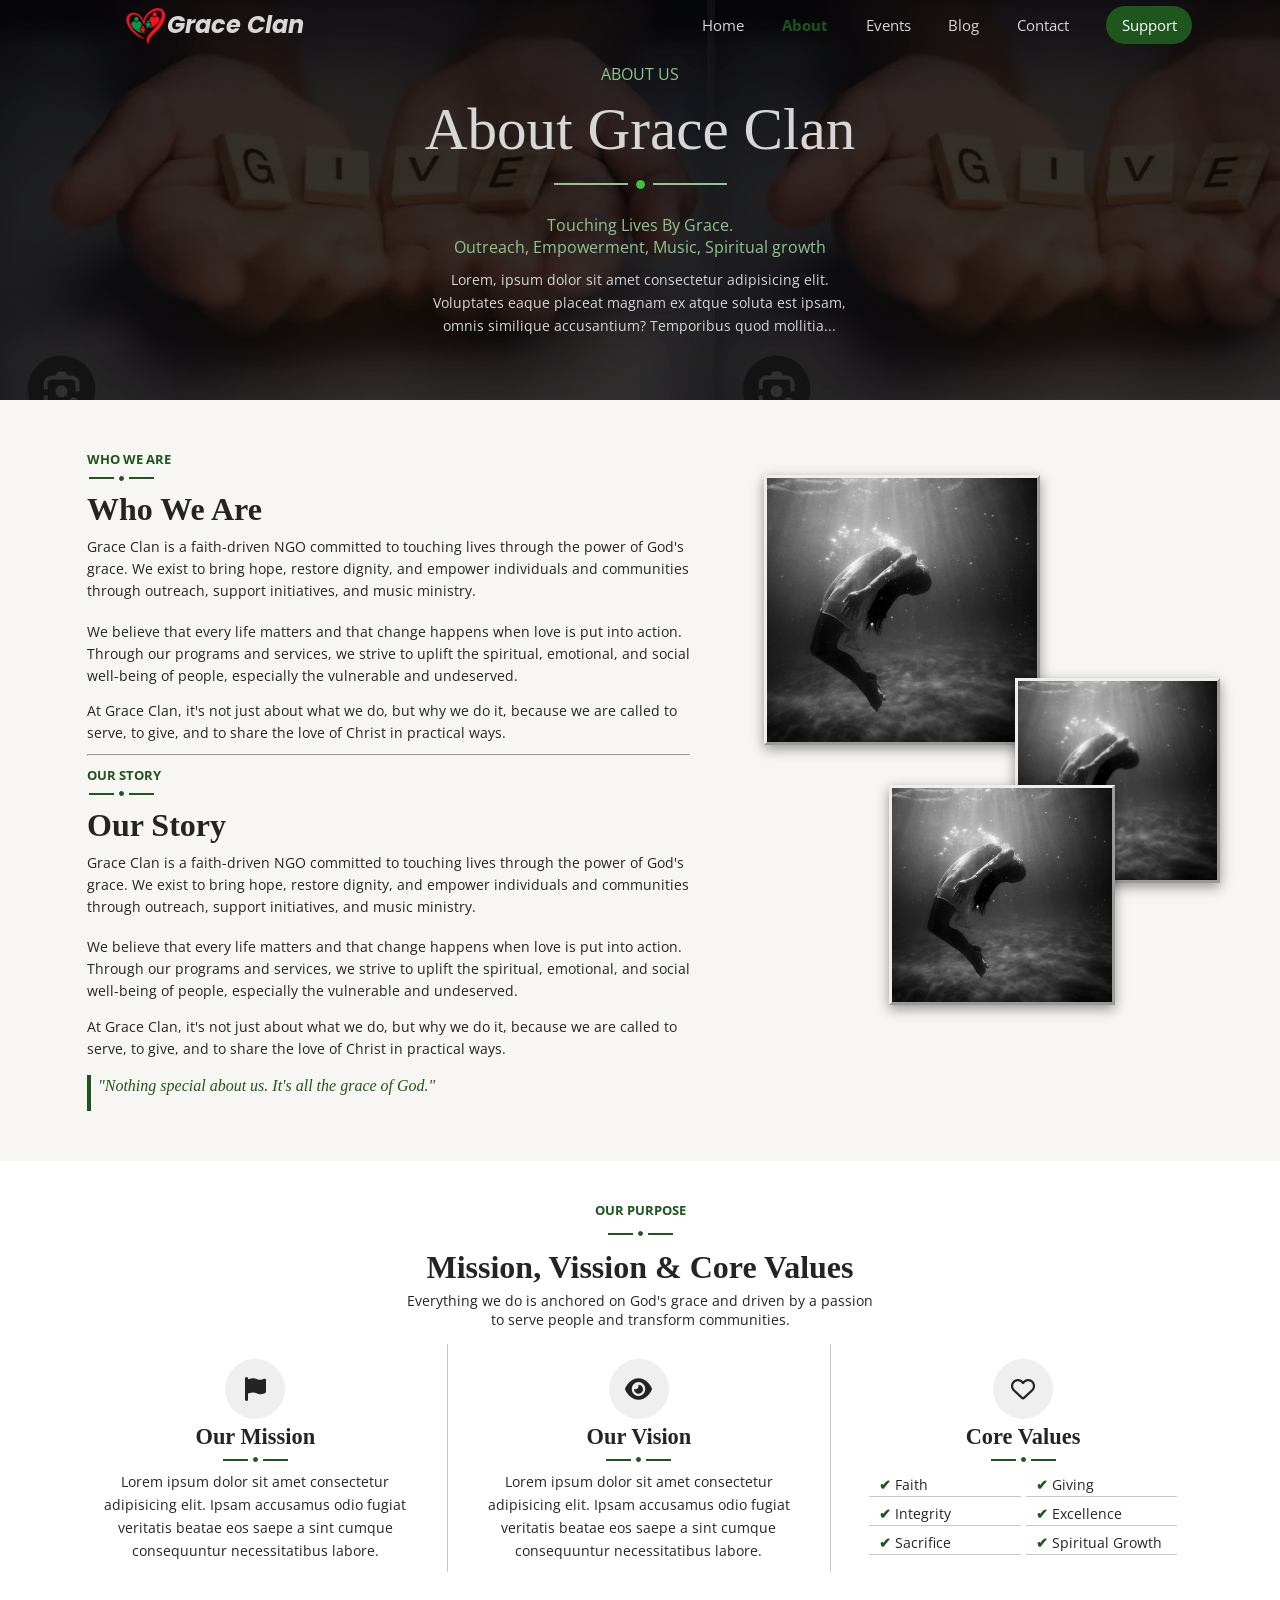
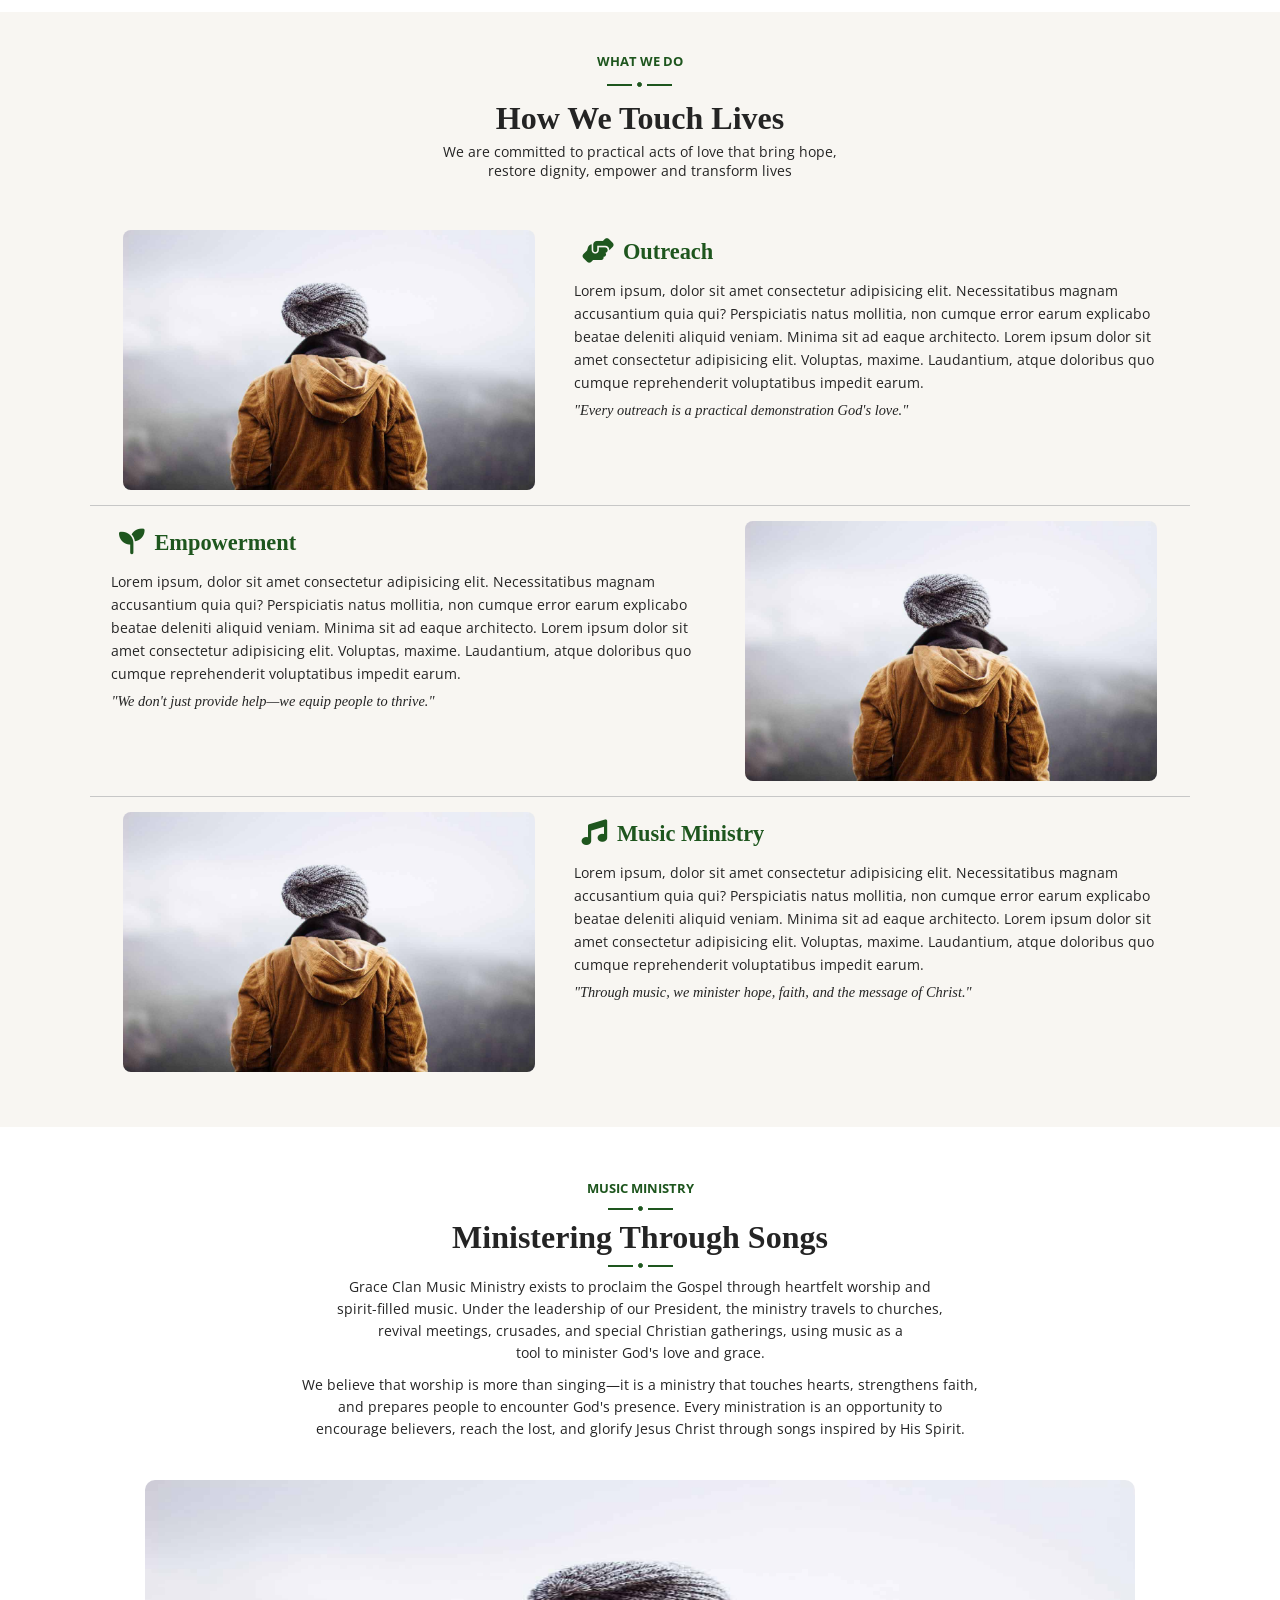
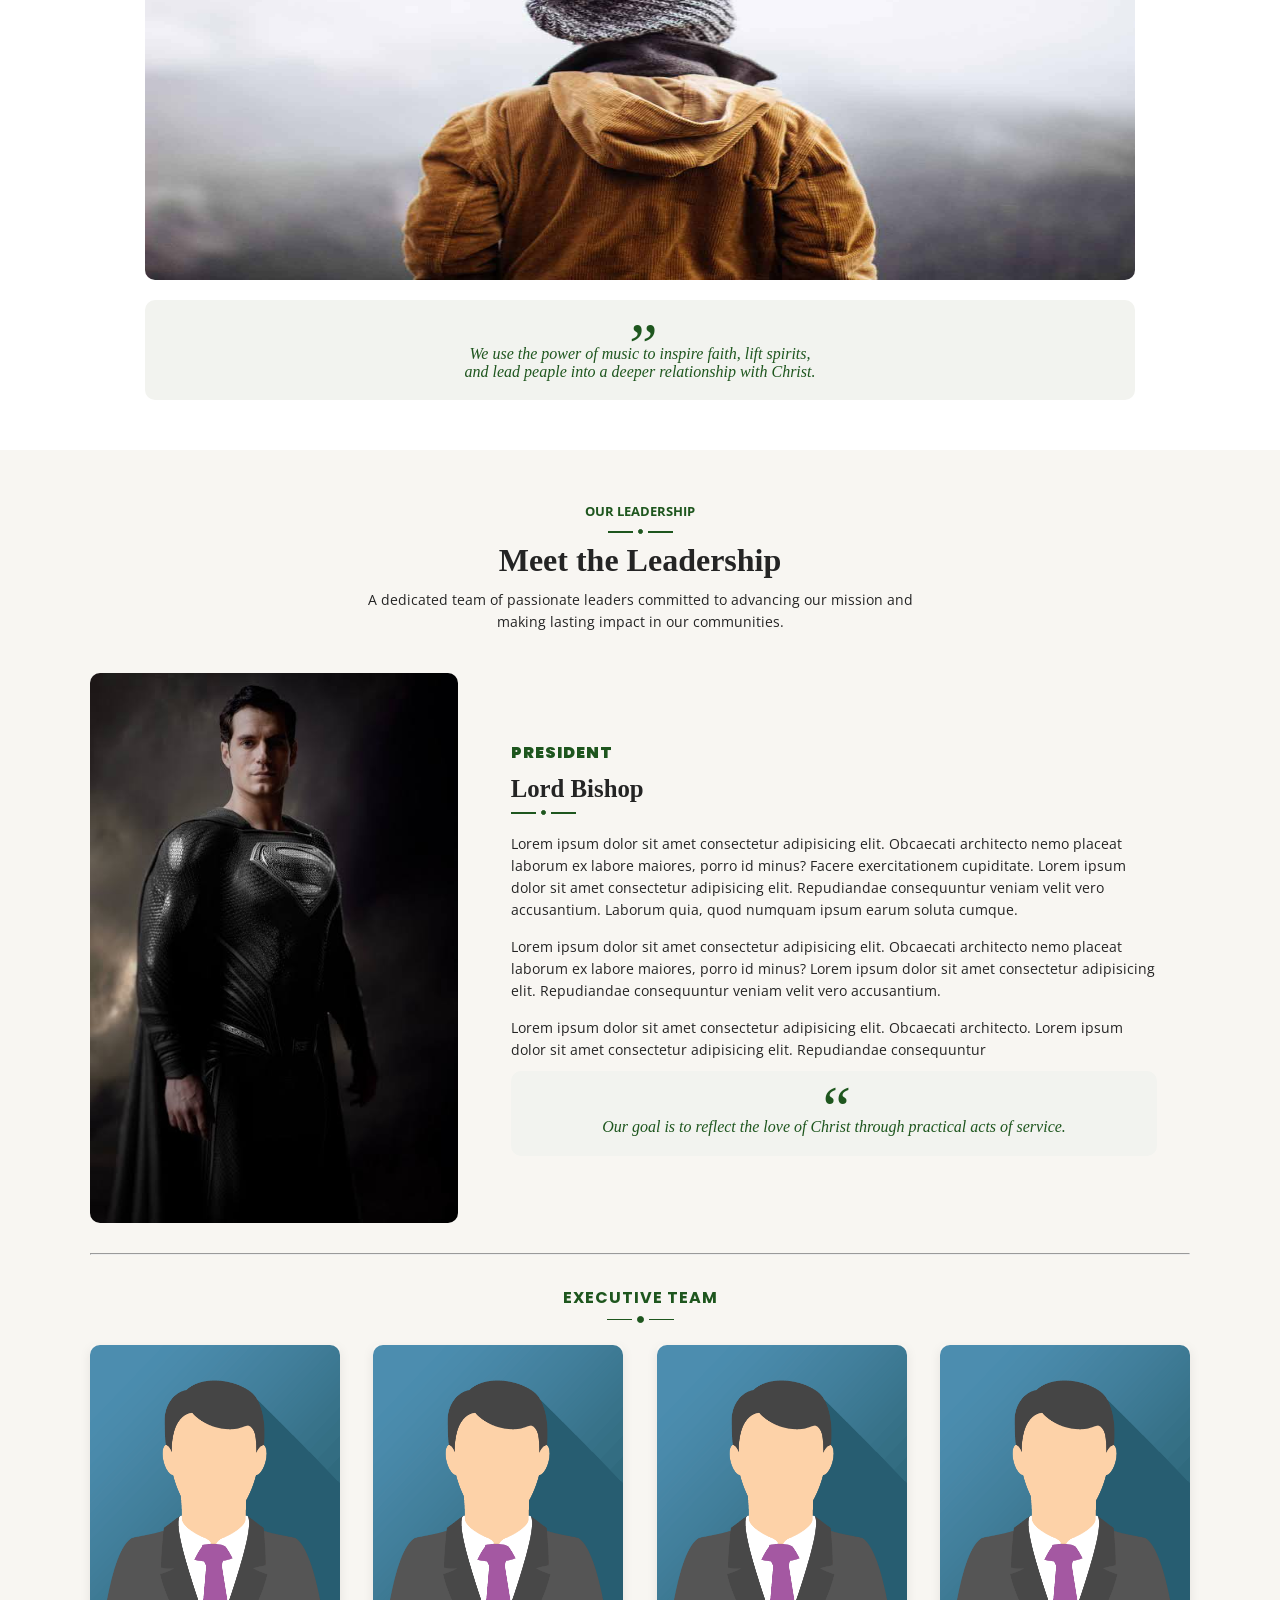
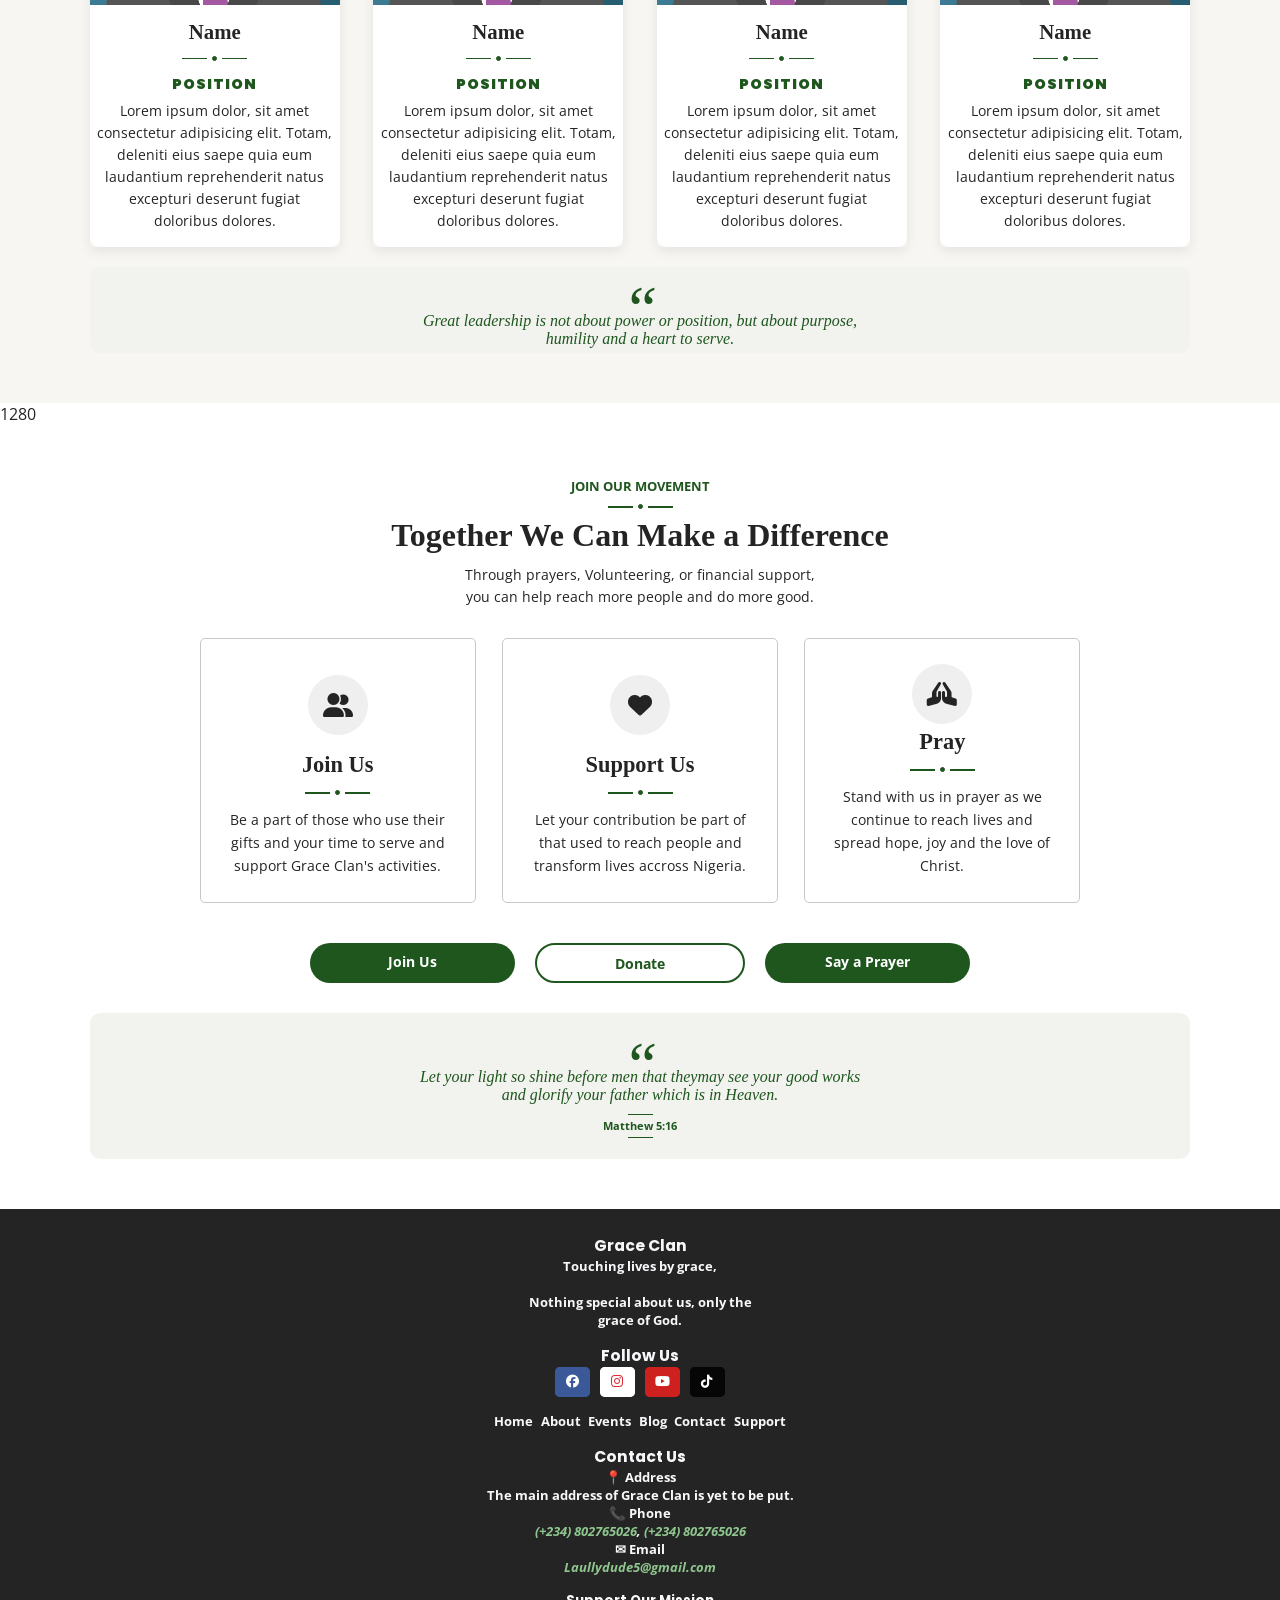
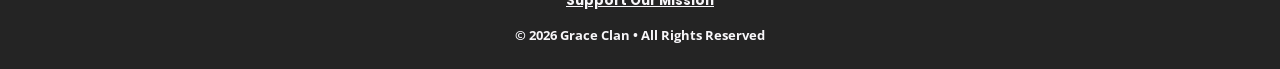
<file: Grace_Clan/GraceClanAbout/GraceClanAbout.html>
<!DOCTYPE html>
<html lang="en">
  <head>
    <title>Grace Clan About</title>
    <link rel="stylesheet" href="https://cdnjs.cloudflare.com/ajax/libs/font-awesome/6.5.0/css/all.min.css">
    <link rel="preconnect" href="https://fonts.googleapis.com">
    <link rel="preconnect" href="https://fonts.gstatic.com" crossorigin>
    <link href="https://fonts.googleapis.com/css2?family=Open+Sans:wght@400;500;600&family=Poppins:wght@400;500;600;700&display=swap" rel="stylesheet">
    <link rel="stylesheet" type="text/css" href="GraceClanAbout.css">
    <link rel="icon" type="image/x-icon" href="Grace_Clan_about_images/Cropped_GC_Logo.png" sizes="16*16">
    <meta charset="utf-8">
    <meta name="author" content="Laully">
    <meta name="description" content="Ab0ut Grace Clan">
    <meta name="keywords" content="All about Grace Clan">
    <meta name="viewport" content="width=device-width, initial-scale=1.0">
    <base href="GraceClanAbout.html" target="_self">
  </head>
  <body>
    <!--The Nav Section-->
    <div id="nav-bar">
      <div id="logo">
        <a id="logo-inner" href="GraceClanHome.html">
          <img id="logo-img" src="Grace_Clan_about_images/Cropped_GC_Logo.png" alt="GC Logo">
          <h2 id="logo-txt">Grace Clan</h2>
        </a>
      </div>
      <div class="links-nav">
        <div id="links-nav-inner">
          <div class="nav-links"><a href="../GraceClanHome/GraceClanHome.html">Home</a></div>
          <div class="nav-links"><a class="active" href="GraceClanAbout.html">About</a></div>
          <div class="nav-links"><a href="../GraceClanBlog/GraceClanBlog.html#events">Events</a></div>
          <div class="nav-links"><a href="../GraceClanBlog/GraceClanBlog.html">Blog</a></div>
          <div class="nav-links"><a href="../GraceClanSupport/GraceClanSupport.html#contact">Contact</a></div>
          <div class="nav-links"><a href="../GraceClanSupport/GraceClanSupport.html">Support</a></div>
        </div>
      </div>
      <div id="support"><a href="../GraceClanSupport/GraceClanSupport.html">Support</a></div>
      <div id="option-btn"><a href="javascript:void(0);" style="font-size: 160%;" class="icon" onclick="displayMenu()">&#9776;</a></div>
    </div>

    <!--The Hero Section-->
    <section id="hero">
      <div id="overlay"></div>
      <div id="hero-txt-cont">
        <p>ABOUT US</p>
        <h1 id="hero-heading">About Grace Clan</h1>
        <div id="hero-txt-divider">
          <span></span>
          <div id="center-dot"></div>
          <span></span>
        </div>
        <p id="green">Touching Lives By Grace.<br> Outreach, Empowerment, Music, Spiritual growth</p>
        <p>Lorem, ipsum dolor sit amet consectetur adipisicing elit. Voluptates eaque placeat magnam ex atque soluta est ipsam, omnis similique accusantium? Temporibus quod mollitia...</p>
      </div>
    </section>

    <!--Who We Are-->
    <section id="who-we-are">
      <div id="wwa-txt-cont">
        <div id="who-are-we" class="wwa-txt-conts">
          <div class="who-are-we_children first">
            <p>WHO WE ARE</p>
            <div class="wwa-txt-dividers">
              <span></span>
              <div class="wwa-center-dots"></div>
              <span></span>
            </div>
          </div>
          <h2 class="who-are-we_children">Who We Are</h2>
          <p class="who-are-we_children last margin">Grace Clan is a faith-driven NGO committed to touching lives through the power of God's grace. We exist to bring hope, restore dignity, 
            and empower individuals and communities through outreach, support initiatives, and music ministry.
          </p>
          <p class="who-are-we_children last margin">We believe that every life matters and that change happens when love is put into action. Through our programs and services, we strive to uplift the spiritual, 
            emotional, and social well-being of people, especially the vulnerable and undeserved.
          </p>
          <p class="who-are-we_children last">At Grace Clan, it's not just about what we do, but why we do it, because we are called to serve, to give, and to share the love of Christ in practical ways.</p>
        </div><hr>
        <div id="our-story" class="wwa-txt-conts">
          <div class="who-are-we_children first">
            <p>OUR STORY</p>
            <div class="wwa-txt-dividers">
              <span></span>
              <div class="wwa-center-dots"></div>
              <span></span>
            </div>
          </div>
          <h2 class="who-are-we_children">Our Story</h2>
          <p class="who-are-we_children last margin">Grace Clan is a faith-driven NGO committed to touching lives through the power of God's grace. We exist to bring hope, restore dignity, 
            and empower individuals and communities through outreach, support initiatives, and music ministry.
          </p>
          <p class="who-are-we_children last margin">We believe that every life matters and that change happens when love is put into action. Through our programs and services, we strive to uplift the spiritual, 
            emotional, and social well-being of people, especially the vulnerable and undeserved.
          </p>
          <p class="who-are-we_children last">At Grace Clan, it's not just about what we do, but why we do it, because we are called to serve, to give, and to share the love of Christ in practical ways.</p>
        </div>
        <div id="slogan-before">
          <span></span>
          <p>"Nothing special about us. It's all the grace of God."</p>
        </div>
      </div>
      <div id="wwa-img-cont">
        <img class="wwa-imgs first" src="Grace_Clan_about_images/underwater.jpg" alt="Underwater">
        <img class="wwa-imgs second" src="Grace_Clan_about_images/underwater.jpg" alt="Underwater">
        <img class="wwa-imgs third" src="Grace_Clan_about_images/underwater.jpg" alt="Underwater">
      </div>
      <div id="slogan-after">
        <p id="q-mark">&rdquo;</p>
        <div id="quote">
          <span></span>
          <p id="txt">"Nothing special about us.<br> It's all the grace of God."</p>
          <span></span>
        </div>
      </div>
    </section>

    <!-- Purpose-->
    <section id="purpose">
      <div id="purpose-inner-cont">
        <div id="purpose-1st-cont">
          <p>OUR PURPOSE</p>
          <div class="purpose-txt-dividers">
            <span></span>
            <div class="purpose-center-dots"></div>
            <span></span>
          </div>
          <h2>Mission, Vission & Core Values</h2>
          <p>Everything we do is anchored on God's grace and driven by a passion <br>to serve people and transform communities.</p>
        </div>
        <div id="purpose-2nd-cont">
          <div id="mission" class="purpose-2nd-inner-conts">
            <div class="icon-outer-conts">
              <div id="flag" class="icon-inner-conts"><i class="fa-solid fa-flag icons"></i></i></div>
            </div>
            <h3>Our Mission</h3>
            <div class="purpose-txt-dividers">
              <span></span>
              <div class="purpose-center-dots"></div>
              <span></span>
            </div>
            <p class="children">Lorem ipsum dolor sit amet consectetur adipisicing elit. Ipsam accusamus odio fugiat veritatis beatae eos saepe 
              a sint cumque consequuntur necessitatibus labore.
            </p>
          </div>
          <div id="vision" class="purpose-2nd-inner-conts">
            <div class="icon-outer-conts">
              <div id="eye" class="icon-inner-conts"><i class="fa-solid fa-eye icons"></i></div>
            </div>
            <h3>Our Vision</h3>
            <div class="purpose-txt-dividers">
              <span></span>
              <div class="purpose-center-dots"></div>
              <span></span>
            </div>
            <p class="children">Lorem ipsum dolor sit amet consectetur adipisicing elit. Ipsam accusamus odio fugiat veritatis beatae eos saepe 
              a sint cumque consequuntur necessitatibus labore.
            </p>
          </div>
          <div id="values" class="purpose-2nd-inner-conts">
            <div class="icon-outer-conts">
              <div id="hearts"class="icon-inner-conts"><i class="fa-regular fa-heart icons"></i></div>
            </div>
            <h3>Core Values</h3>
            <div class="purpose-txt-dividers">
              <span></span>
              <div class="purpose-center-dots"></div>
              <span></span>
            </div>
            <div class="children values-list">
              <p class="item"><span>&#10004;</span> Faith</p>
              <p class="item"><span>&#10004;</span> Giving</p>
              <p class="item"><span>&#10004;</span> Integrity</p>
              <p class="item"><span>&#10004;</span> Excellence</p>
              <p class="item"><span>&#10004;</span> Sacrifice</p>
              <p class="item"><span>&#10004;</span> Spiritual Growth</p>
            </div>
          </div>
        </div>
      </div>
    </section>

    <!-- What We Do-->
    <section id="what-we-do">
      <div id="title" class="wwd-conts">
        <p> WHAT WE DO</p>
        <div class="title-txt-dividers">
          <span></span>
          <div class="title-center-dots"></div>
          <span></span>
        </div>
        <h2>How We Touch Lives</h2>
        <p>We are committed to practical acts of love that bring hope, <br>restore dignity, empower and transform lives</p>
      </div>
      <div id="outreach" class="wwd-conts wwd-img-conts">
        <div class="images">
          <img src="Grace_Clan_about_images/img_girl.jpg" alt="">
        </div>
        <div class="txt-cont">
          <div>
            <div><i class="fa-solid fa-handshake-angle icons"></i></div>
            <h3>Outreach</h3>
          </div>
          <p>Lorem ipsum, dolor sit amet consectetur adipisicing elit. Necessitatibus magnam accusantium quia qui? Perspiciatis natus mollitia, 
            non cumque error earum explicabo beatae deleniti aliquid veniam. Minima sit ad eaque architecto. Lorem ipsum dolor sit amet 
            consectetur adipisicing elit. Voluptas, maxime. Laudantium, atque doloribus quo cumque reprehenderit voluptatibus impedit earum.
          </p>
          <p>"Every outreach is a practical demonstration God's love."</p>
        </div>
      </div>
      <div id="empowerment" class="wwd-conts wwd-img-conts">
        <div class="txt-cont">
          <div>
            <div><i class="fa-solid fa-seedling icons"></i></div>
            <h3>Empowerment</h3>
          </div>
          <p>Lorem ipsum, dolor sit amet consectetur adipisicing elit. Necessitatibus magnam accusantium quia qui? Perspiciatis natus mollitia, 
            non cumque error earum explicabo beatae deleniti aliquid veniam. Minima sit ad eaque architecto. Lorem ipsum dolor sit amet 
            consectetur adipisicing elit. Voluptas, maxime. Laudantium, atque doloribus quo cumque reprehenderit voluptatibus impedit earum.
          </p>
          <p>"We don't just provide help—we equip people to thrive."</p>
        </div>
        <div class="images">
          <img src="Grace_Clan_about_images/img_girl.jpg" alt="">
        </div>
      </div>
      <div id="music-min" class="wwd-conts wwd-img-conts">
        <div class="images">
          <img src="Grace_Clan_about_images/img_girl.jpg" alt="">
        </div>
        <div class="txt-cont">
          <div>
            <div><i class="fa-solid fa-music icons"></i></div>
            <h3>Music Ministry</h3>
          </div>
          <p>Lorem ipsum, dolor sit amet consectetur adipisicing elit. Necessitatibus magnam accusantium quia qui? Perspiciatis natus mollitia, 
            non cumque error earum explicabo beatae deleniti aliquid veniam. Minima sit ad eaque architecto. Lorem ipsum dolor sit amet 
            consectetur adipisicing elit. Voluptas, maxime. Laudantium, atque doloribus quo cumque reprehenderit voluptatibus impedit earum.
          </p>
          <p>"Through music, we minister hope, faith, and the message of Christ."</p>
        </div>
      </div>
    </section>
    
    <!-- Music-->
    <section id="music">
      <div class="text-conts">
        <p>MUSIC MINISTRY</p>
        <div class="title-txt-dividers">
          <span></span>
          <div class="title-center-dots"></div>
          <span></span>
        </div>
        <h2>Ministering Through Songs</h2>
        <div class="title-txt-dividers">
          <span></span>
          <div class="title-center-dots"></div>
          <span></span>
        </div>
        <p>
          Grace Clan Music Ministry exists to proclaim the Gospel through heartfelt worship and <br>spirit-filled music. Under the leadership of our President, 
          the ministry travels to churches, <br>revival meetings, crusades, and special Christian gatherings, using music as a <br>tool to minister God's love and grace.
        </p>
        <p>
          We believe that worship is more than singing—it is a ministry that touches hearts, strengthens faith, <br>and prepares people to encounter God's presence. 
          Every ministration is an opportunity to <br>encourage believers, reach the lost, and glorify Jesus Christ through songs inspired by His Spirit.
        </p>
      </div>
      <img id="music-img" src="Grace_Clan_about_images/img_girl.jpg" alt="girl">
      <div id="music-quote">
        <p id="q-mark">&rdquo;</p>
        <p>We use the power of music to inspire faith, lift spirits, <br>and lead peaple into a deeper relationship with Christ.</p>
      </div>
    </section>

    <!-- Leadership-->
    <section id="leadership">
      <div class="text-conts">
        <p>OUR LEADERSHIP</p>
        <div class="title-txt-dividers">
          <span></span>
          <div class="title-center-dots"></div>
          <span></span>
        </div>
        <h2>Meet the Leadership</h2>
        <p>
          A dedicated team of passionate leaders committed to advancing our mission and <br> making lasting impact in our communities.
        </p>
      </div>
      <div id="boss-cont">
        <img src="Grace_Clan_about_images/Superman.jpeg" alt="boss">
        <div id="boss-txt-cont">
          <h4>PRESIDENT</h4>
          <div id="head">
            <h3>Lord Bishop</h3>
            <div class="title-txt-dividers">
              <span></span>
              <div class="title-center-dots"></div>
              <span></span>
            </div>
          </div>
          <p>
            Lorem ipsum dolor sit amet consectetur adipisicing elit. Obcaecati architecto nemo placeat laborum ex labore maiores, porro id minus? Facere exercitationem cupiditate.
            Lorem ipsum dolor sit amet consectetur adipisicing elit. Repudiandae consequuntur veniam velit vero accusantium. Laborum quia, quod numquam ipsum earum soluta cumque.
          </p>
          <p class="margin">
            Lorem ipsum dolor sit amet consectetur adipisicing elit. Obcaecati architecto nemo placeat laborum ex labore maiores, porro id minus?
            Lorem ipsum dolor sit amet consectetur adipisicing elit. Repudiandae consequuntur veniam velit vero accusantium.
          </p>
          <p class="margin">
            Lorem ipsum dolor sit amet consectetur adipisicing elit. Obcaecati architecto.
            Lorem ipsum dolor sit amet consectetur adipisicing elit. Repudiandae consequuntur
          </p>
          <div id="boss-quote" class="first">
            <p id="q-mark">&ldquo;</p>
            <p>Our goal is to reflect the love of Christ through practical acts of service.</p>
          </div>
        </div>
      </div>
      <hr>
      <div id="others-cont">
        <div id="position">
          <h4>EXECUTIVE TEAM</h4>
          <div class="title-txt-dividers">
            <span></span>
            <div class="title-center-dots"></div>
            <span></span>
          </div>
        </div>
        <div id="img-cont">
          <div class="each-exec">
            <img src="Grace_Clan_about_images/img_avatar.png" alt="someone">
            <div class="each-exec-txt-cont">
              <h3>Name</h3>
              <div class="title-txt-dividers">
                <span></span>
                <div class="title-center-dots"></div>
                <span></span>
              </div>
              <h4>POSITION</h4>
              <p>Lorem ipsum dolor, sit amet consectetur adipisicing elit. Totam, deleniti eius saepe quia eum laudantium reprehenderit natus excepturi deserunt fugiat doloribus dolores.</p>
            </div>
          </div>
          <div class="each-exec">
            <img src="Grace_Clan_about_images/img_avatar.png" alt="someone">
            <div class="each-exec-txt-cont">
              <h3>Name</h3>
              <div class="title-txt-dividers">
                <span></span>
                <div class="title-center-dots"></div>
                <span></span>
              </div>
              <h4>POSITION</h4>
              <p>Lorem ipsum dolor, sit amet consectetur adipisicing elit. Totam, deleniti eius saepe quia eum laudantium reprehenderit natus excepturi deserunt fugiat doloribus dolores.</p>
            </div>
          </div>
          <div class="each-exec">
            <img src="Grace_Clan_about_images/img_avatar.png" alt="someone">
            <div class="each-exec-txt-cont">
              <h3>Name</h3>
              <div class="title-txt-dividers">
                <span></span>
                <div class="title-center-dots"></div>
                <span></span>
              </div>
              <h4>POSITION</h4>
              <p>Lorem ipsum dolor, sit amet consectetur adipisicing elit. Totam, deleniti eius saepe quia eum laudantium reprehenderit natus excepturi deserunt fugiat doloribus dolores.</p>
            </div>
          </div>
          <div class="each-exec">
            <img src="Grace_Clan_about_images/img_avatar.png" alt="someone">
            <div class="each-exec-txt-cont">
              <h3>Name</h3>
              <div class="title-txt-dividers">
                <span></span>
                <div class="title-center-dots"></div>
                <span></span>
              </div>
              <h4>POSITION</h4>
              <p>Lorem ipsum dolor, sit amet consectetur adipisicing elit. Totam, deleniti eius saepe quia eum laudantium reprehenderit natus excepturi deserunt fugiat doloribus dolores.</p>
            </div>
          </div>
        </div>
      </div>
      <div id="boss-quote" class="second">
        <p id="q-mark">&ldquo;</p>
        <p>Great leadership is not about power or position, but about purpose, <br>humility and a heart to serve.</p>
        </div>
      </div>
    </section>
    <p id="demo"></p>

    <section id="join">
      <div class="text-conts">
        <p>JOIN OUR MOVEMENT</p>
        <div class="title-txt-dividers">
          <span></span>
          <div class="title-center-dots"></div>
          <span></span>
        </div>
        <h2>Together We Can Make a Difference</h2>
        <p>
          Through prayers, Volunteering, or financial support, <br> you can help reach more people and do more good.
        </p>
      </div>
      <div id="options-cont">
        <div class="options">
          <div class="icon-inner-conts"><i class="fa-solid fa-user-group icons"></i></div>
          <h3>Join Us</h3>
          <div class="title-txt-dividers">
            <span></span>
            <div class="title-center-dots"></div>
            <span></span>
          </div>
          <p>Be a part of those who use their gifts and your time to serve and support Grace Clan's activities.</p>
        </div>
        <div class="options">
          <div class="icon-inner-conts"><i class="fa-solid fa-heart icons"></i></div>
          <h3>Support Us</h3>
          <div class="title-txt-dividers">
            <span></span>
            <div class="title-center-dots"></div>
            <span></span>
          </div>
          <p>Let your contribution be part of that used to reach people and transform lives accross Nigeria.</p>
        </div>
        <div class="options">
          <div class="icon-inner-conts"><i class="fa-solid fa-hands-praying icons"></i></div>
          <h3>Pray</h3>
          <div class="title-txt-dividers">
            <span></span>
            <div class="title-center-dots"></div>
            <span></span>
          </div>
          <p>Stand with us in prayer as we continue to reach lives and spread hope, joy and the love of Christ.</p>
        </div>
      </div>
      <div id="opt-links-cont">
        <div class="opt-links sides">
          <a href="">Join Us</a>
        </div>
        <div class="opt-links middle">
          <a href="">Donate</a>
        </div>
        <div class="opt-links sides">
          <a href="">Say a Prayer</a>
        </div>
      </div>
      <div id="boss-quote">
        <p id="q-mark">&ldquo;</p>
        <p>Let your light so shine before men that theymay see your good works <br>and glorify your father which is in Heaven.</p>
        <div class="title-txt-dividers">
          <span></span>
          <p>Matthew 5:16</p>
          <span></span>
        </div>
      </div>
      </div>
    </section>
    
    <!-- Footer -->
    <section id="footer">
      <div id="GC-cont" class="each-footer-cont">
        <h3>Grace Clan</h3>
        <p>Touching lives by grace,</p><br>
        <p>Nothing special about us, only the</p>
        <p>grace of God.</p>
      </div>
      <div id="social-cont" class="each-footer-cont">
        <div class="social-text-cont">
          <h3>Follow Us</h3>
        </div>
        <div class="socials-cont">
          <div class="socials-inner-cont fb">
            <a href="https://www.facebook.com/profile.php/?id=100086637616483" title="Our Fabebook page" class="facebook"  rel="noopener noreferrer" target="_blank" aria-label="Facebook"><i class="fab fa-facebook fa-fw"></i></a>
          </div>
          <div class="socials-inner-cont inst">
            <a href="https://www.instagram.com/_graceclan" class="instagram" title="Our Instagram page" class="Instagram"  rel="noopener noreferrer" target="_blank" aria-label="Instagram"><i class="fab fa-instagram fa-fw"></i></a>
          </div>
          <div class="socials-inner-cont ytb">
            <a href="javascript:void(0)" title="Our YouTube page" class="youtube"  rel="noopener noreferrer" target="_blank" aria-label="YouTube"><i class="fab fa-youtube fa-fw"></i></a>
          </div>
          <div class="socials-inner-cont tik">
            <a href="javascript:void(0)" title="Our Tiktok page" class="tiktok"  rel="noopener noreferrer" target="_blank" aria-label="TikTok"><i class="fab fa-tiktok fa-fw"></i></a>
          </div>
        </div>
      </div>
      <div id="nav-cont" class="each-footer-cont">
        <div><a href="../GraceClanHome/GraceClanHome">Home</a></div>
        <div><a href="GraceClanAbout.html">About</a></div>
        <div><a href="../GraceClanBlog/GraceClanBlog.html#events">Events</a></div>
        <div><a href="../GraceClanBlog/GraceClanBlog.html">Blog</a></div>
        <div><a href="../GraceClanSupport/GraceClanSupport.html#contact">Contact</a></div>
        <div><a href="../GraceClanSupport/GraceClanSupport.html">Support</a></div>
      </div>
      <div id="contact-cont" class="each-footer-cont">
        <h3>Contact Us</h3>
        <p>📍 Address</p>
        <p>The main address of Grace Clan is yet to be put.</p>
        <p>📞 Phone</p>
        <p><i><a href="tel: +234802765026">(+234) 802765026</a>, <a href="tel: +234802765026"> (+234) 802765026</a></i></p>
        <p>✉ Email</p>
        <p><i><a href="mailto: Laullydude5@gmail.com">Laullydude5@gmail.com</a></i></p>
      </div>
      <div id="support-cont" class="each-footer-cont">
        <h4><a href="../GraceClanSupport/GraceClanSupport1.html">Support Our Mission</a></h4>
      </div>
      <div id="copyright-cont" class="each-footer-cont">
        © 2026 Grace Clan • All Rights Reserved
      </div>
    </section>
    <script src="GraceClanAbout.js"></script>
  </body>
</html>
</file>
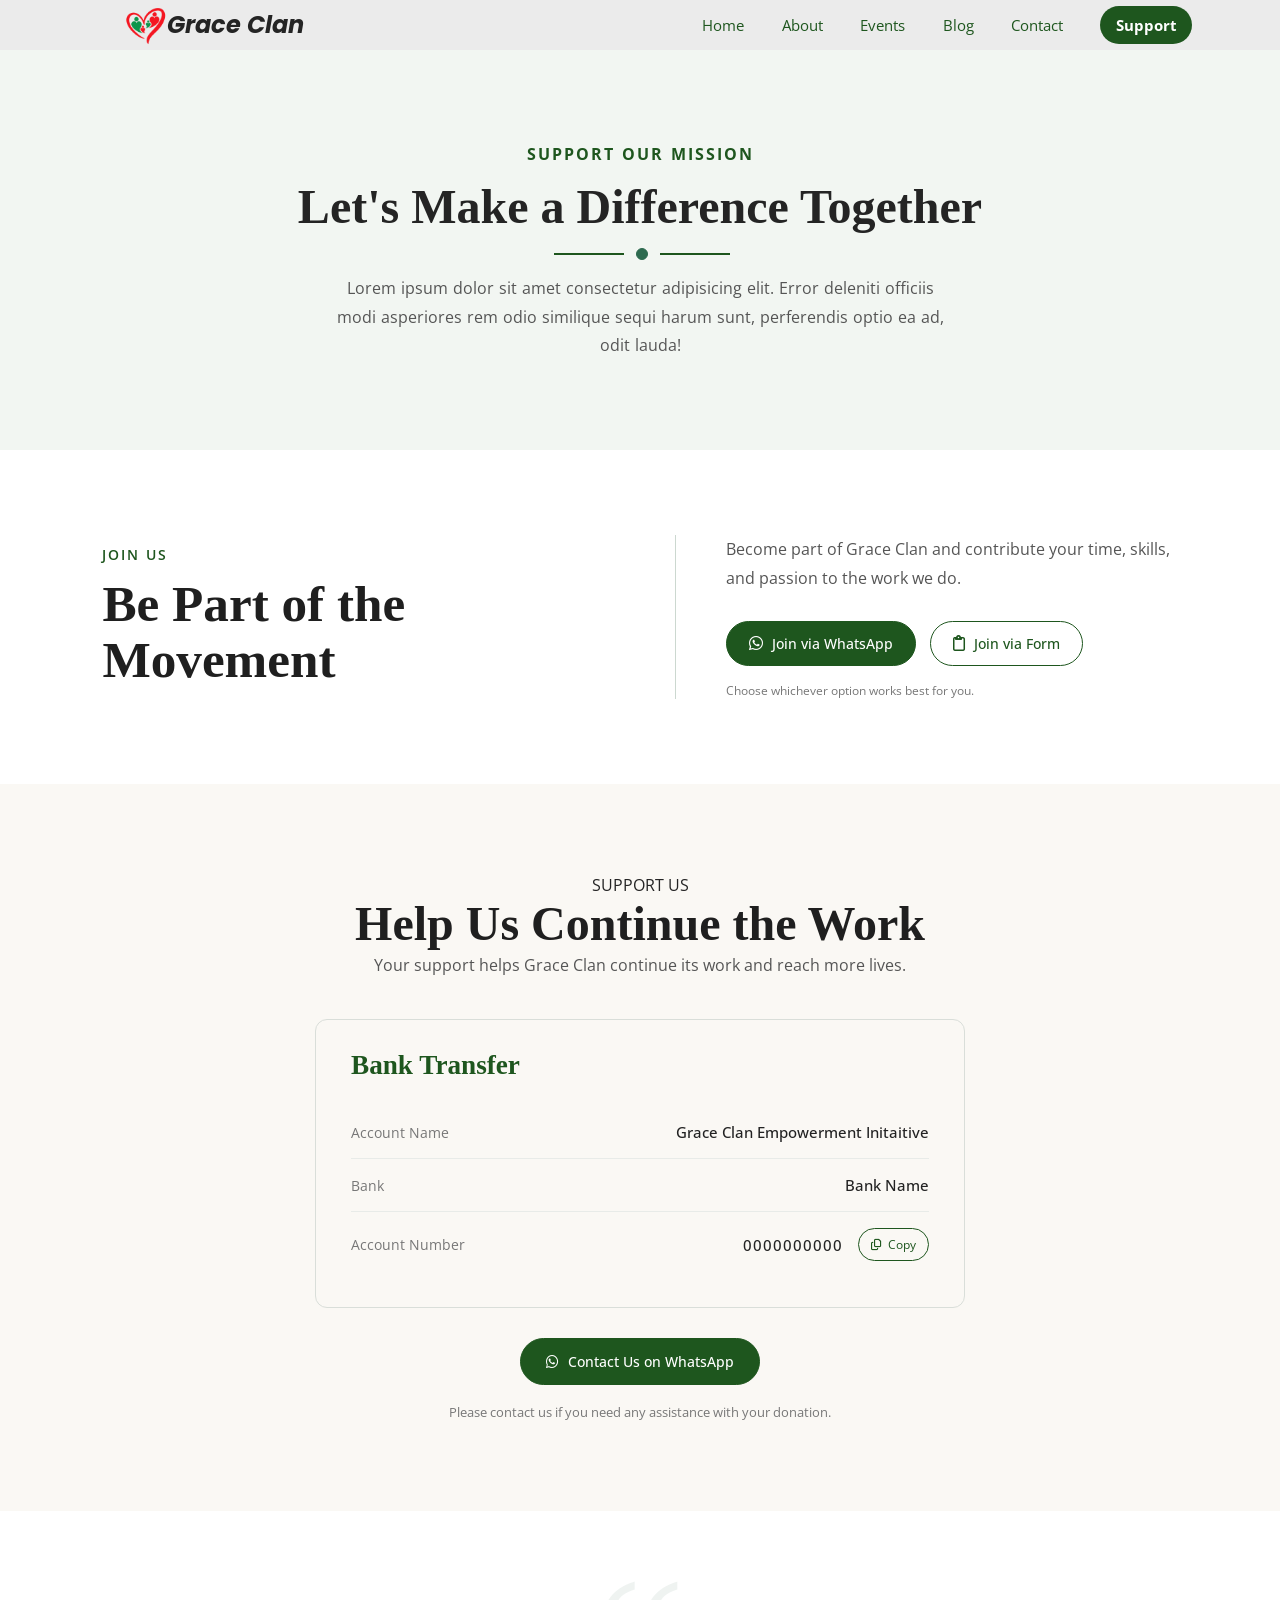
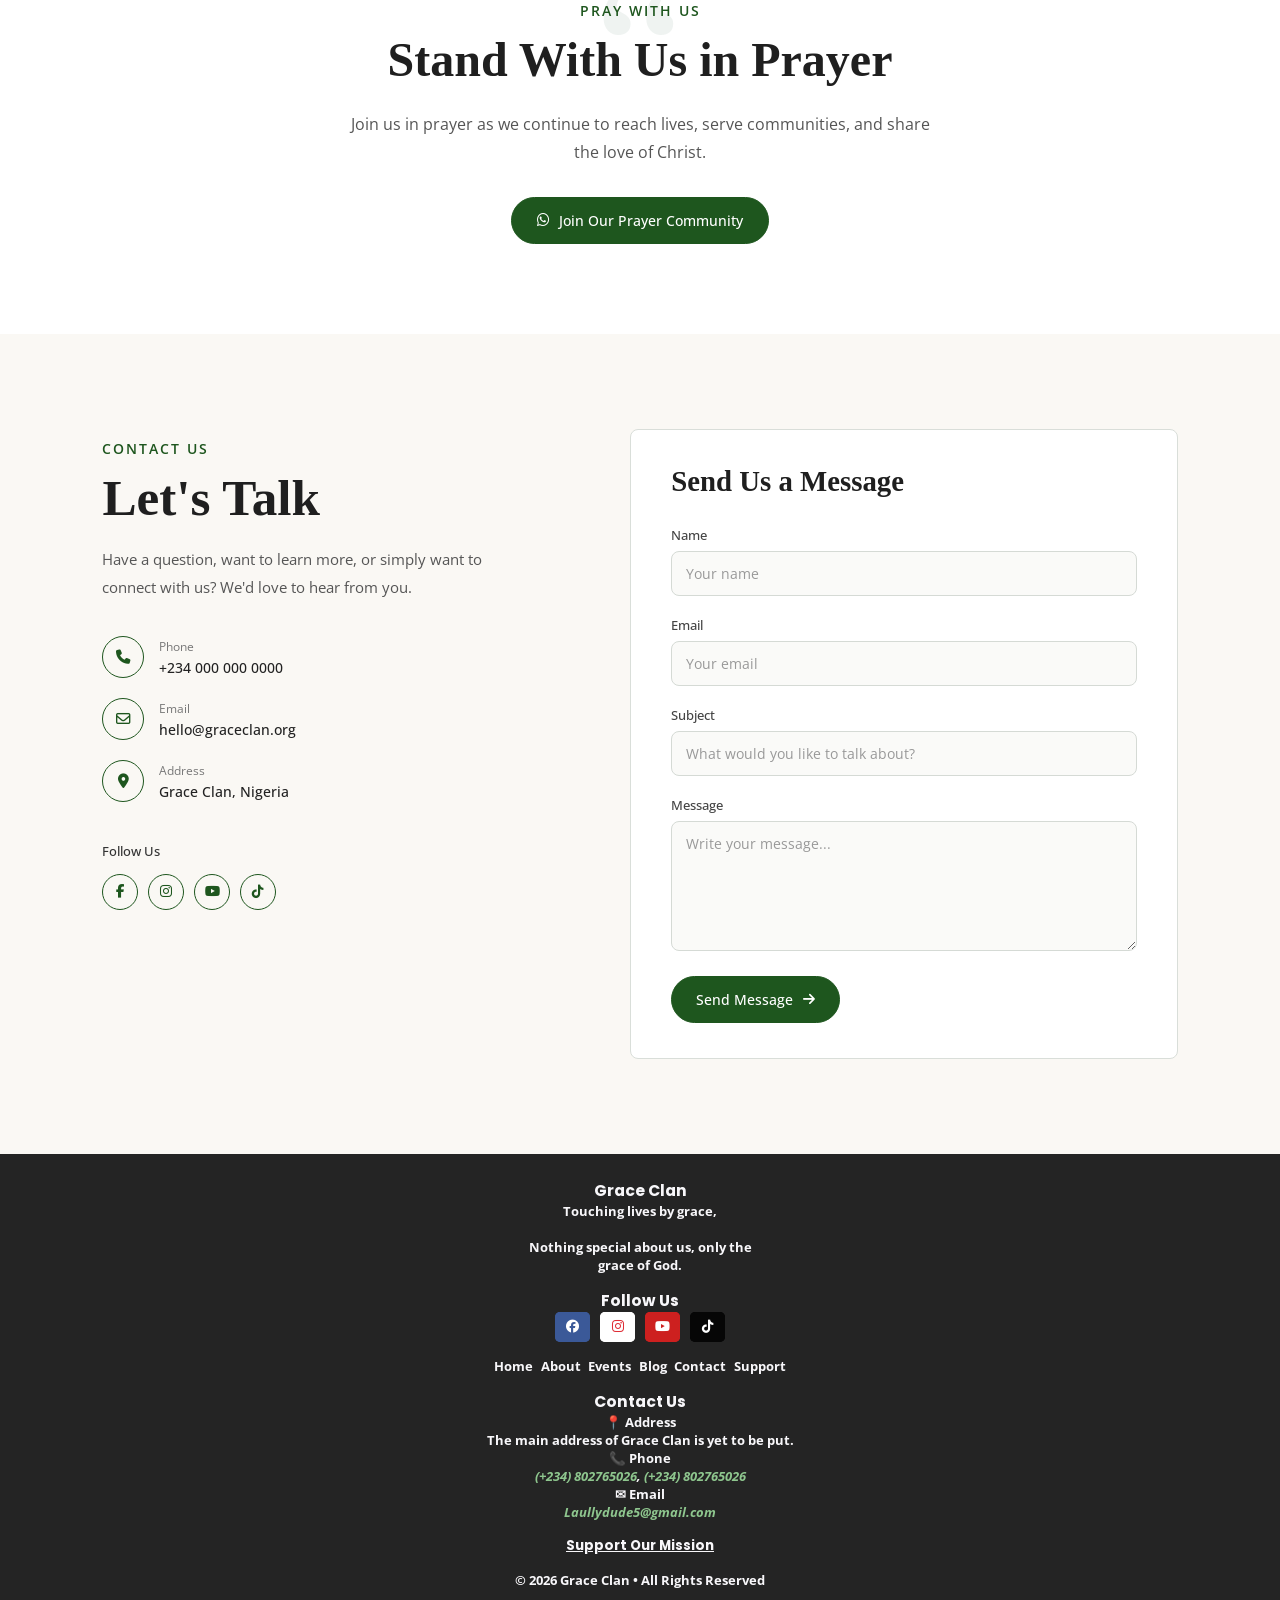
<file: Grace_Clan/GraceClanSupport/GraceClanSupport.html>
<!DOCTYPE html>
<html lang="en">

<head>
  <title>Grace Clan Support</title>
  <link rel="stylesheet" href="https://cdnjs.cloudflare.com/ajax/libs/font-awesome/6.5.0/css/all.min.css">
  <link rel="preconnect" href="https://fonts.googleapis.com">
  <link rel="preconnect" href="https://fonts.gstatic.com" crossorigin>
  <link
    href="https://fonts.googleapis.com/css2?family=Open+Sans:wght@400;500;600&family=Poppins:wght@400;500;600;700&display=swap"
    rel="stylesheet">
  <link rel="stylesheet" type="text/css" href="GraceClanSupport.css">
  <link rel="icon" type="image/x-icon" href="Grace_Clan_support_images/Cropped_GC_Logo.png" sizes="16*16">
  <meta charset="utf-8">
  <meta name="author" content="Laully">
  <meta name="description" content="Support/Join Grace Clan">
  <meta name="keywords" content="Support/Join Grace Clan">
  <meta name="viewport" content="width=device-width, initial-scale=1.0">
  <base href="GraceClanSupport.html" target="_self">
</head>

<body>
  <!--The Nav Section-->
  <div id="nav-bar">
    <div id="logo">
      <a id="logo-inner" href="GraceClanHome.html">
        <img id="logo-img" src="Grace_Clan_support_images/Cropped_GC_Logo.png" alt="GC Logo">
        <h2 id="logo-txt">Grace Clan</h2>
      </a>
    </div>
    <div class="links-nav">
      <div id="links-nav-inner">
        <div class="nav-links"><a href="../GraceClanHome/GraceClanHome.html">Home</a></div>
        <div class="nav-links"><a href="../GraceClanAbout/GraceClanAbout.html">About</a></div>
        <div class="nav-links"><a href="../GraceClanBlog/GraceClanBlog.html#events">Events</a></div>
        <div class="nav-links"><a href="../GraceClanBlog/GraceClanBlog.html">Blog</a></div>
        <div class="nav-links"><a href="#contact">Contact</a></div>
        <div class="nav-links"><a class="active" href="#support-us-section">Support</a>
        </div>
      </div>
    </div>
    <div id="support"><a href="#support-us-section">Support</a></div>
    <div id="option-btn"><a href="javascript:void(0);" style="font-size: 160%;" class="icon" onclick="displayMenu()">&#9776;</a></div>
  </div>

  <!-- HERO-ish -->
  <div id="head">
    <p class="first">SUPPORT OUR MISSION</p>
    <h2>Let's Make a Difference Together</h2>
    <div class="txt-dividers">
      <span></span>
      <div class="center-dots"></div>
      <span></span>
    </div>
    <p>Lorem ipsum dolor sit amet consectetur adipisicing elit. Error deleniti officiis <br class="desktop-break">modi
      asperiores rem odio similique sequi harum sunt,
      perferendis optio ea ad, <br class="desktop-break">odit lauda!</p>
  </div>

  <!-- JOIN US -->
  <section class="join-us-section">
    <div class="join-us-content">
      <div class="join-us-intro">
        <span class="section-label">JOIN US</span>
        <h2>Be Part of the Movement</h2>
        <!-- <span class="section-divider">
            <span></span>
          </span> -->
      </div>
      <div class="join-us-action">
        <p>Become part of Grace Clan and contribute your time, skills, and passion to the work we do.</p>
        <div class="join-us-buttons">
          <a href="#" class="join-btn join-whatsapp" target="_blank" rel="noopener noreferrer">
            <i class="fa-brands fa-whatsapp"></i>Join via WhatsApp
          </a>
          <a href="#" class="join-btn join-form" target="_blank" rel="noopener noreferrer">
            <i class="fa-regular fa-clipboard"></i>Join via Form
          </a>
        </div>
        <small>Choose whichever option works best for you.</small>
      </div>
    </div>
  </section>

  <!-- SUPPORT US -->
  <section id="support-us-section" class="support-us-section">
    <div class="support-us-content">
      <span class="section-label">SUPPORT US</span>
      <h2>Help Us Continue the Work</h2>
      <span class="section-divider">
        <span></span>
      </span>
      <p>Your support helps Grace Clan continue its work and reach more lives.</p>
      <div class="giving-details">
        <h3>Bank Transfer</h3>
        <div class="account-detail">
          <span>Account Name</span>
          <strong>Grace Clan Empowerment Initaitive</strong>
        </div>
        <div class="account-detail">
          <span>Bank</span>
          <strong>Bank Name</strong>
        </div>
        <div class="account-detail account-number">
          <span>Account Number</span>
          <div class="account-number-value">
            <strong id="accountNumber">0000000000</strong>
            <button type="button" id="copyAccountNumber">
              <i class="fa-regular fa-copy"></i>Copy
            </button>
          </div>
        </div>
      </div>
      <a href="#" class="support-contact-btn" target="_blank" rel="noopener noreferrer">
        <i class="fa-brands fa-whatsapp"></i>Contact Us on WhatsApp
      </a>
      <small>Please contact us if you need any assistance with your donation.</small>
    </div>
  </section>

  <!-- PRAY WITH US -->
  <section class="pray-with-us-section">
    <div class="pray-with-us-content">
      <span class="pray-symbol">“</span>
      <span class="section-label">PRAY WITH US</span>
      <h2>Stand With Us in Prayer</h2>
      <p>Join us in prayer as we continue to reach lives, serve communities, and share the love of Christ.</p>
      <a href="#" class="prayer-btn" target="_blank" rel="noopener noreferrer">
        <i class="fa-brands fa-whatsapp"></i>Join Our Prayer Community
      </a>
    </div>
  </section>

  <!-- CONTACT US -->
  <section id="contact" class="contact-us-section">
    <div class="contact-us-content">
      <div class="contact-information">
        <span class="section-label">CONTACT US</span>
        <h2>Let's Talk</h2>
        <p>Have a question, want to learn more, or simply want to connect with us? We'd love to hear from you.</p>
        <div class="contact-details">
          <a href="tel:+2340000000000" class="contact-detail">
            <span class="contact-icon">
              <i class="fa-solid fa-phone"></i>
            </span>
            <span>
              <small>Phone</small>
              <strong>+234 000 000 0000</strong>
            </span>
          </a>
          <a href="mailto:hello@graceclan.org" class="contact-detail">
            <span class="contact-icon">
              <i class="fa-regular fa-envelope"></i>
            </span>
            <span>
              <small>Email</small>
              <strong>hello@graceclan.org</strong>
            </span>
          </a>
          <div class="contact-detail">
            <span class="contact-icon">
              <i class="fa-solid fa-location-dot"></i>
            </span>
            <span>
              <small>Address</small>
              <strong>Grace Clan, Nigeria</strong>
            </span>
          </div>
        </div>
        <div class="social-links">
          <span>Follow Us</span>
          <div class="social-icons">
            <a href="#" target="_blank" class="Facebook" rel="noopener noreferrer" aria-label="Facebook">
              <i class="fa-brands fa-facebook-f"></i>
            </a>
            <a href="#" target="_blank" class="Instagram" rel="noopener noreferrer" aria-label="Instagram">
              <i class="fa-brands fa-instagram"></i>
            </a>
            <a href="#" target="_blank" class="Youtube" rel="noopener noreferrer" aria-label="YouTube">
              <i class="fa-brands fa-youtube"></i>
            </a>
            <a href="#" target="_blank" class="Tiktok" rel="noopener noreferrer" aria-label="TikTok">
              <i class="fa-brands fa-tiktok"></i>
            </a>
          </div>
        </div>
      </div>
      <div class="contact-form-container">
        <h3>Send Us a Message</h3>
        <form id="contact-form" action="https://formspree.io/f/xbdnlbrb" method="POST">
          <div class="form-group">
            <label for="contact-name">Name</label>
            <input type="text" id="contact-name" name="name" placeholder="Your name" required>
          </div>
          <div class="form-group">
            <label for="contact-email">Email</label>
            <input type="email" id="contact-email" name="email" placeholder="Your email" required>
          </div>
          <div class="form-group">
            <label for="contact-subject">Subject</label>
            <input type="text" id="contact-subject" name="subject" placeholder="What would you like to talk about?" required>
          </div>
          <div class="form-group">
            <label for="contact-message">Message</label>
            <textarea id="contact-message" name="message" rows="5" placeholder="Write your message..." required></textarea>
          </div>
          <button type="submit" id="submit-btn" class="contact-submit-btn">
            Send Message<i class="fa-solid fa-arrow-right"></i>
          </button>
        </form>
        <div id="sent-stats"></div>
      </div>
    </div>
  </section>

  <!-- FOOTER -->
  <div id="footer">
    <div id="GC-cont" class="each-footer-cont">
      <h3>Grace Clan</h3>
      <p>Touching lives by grace,</p><br>
      <p>Nothing special about us, only the</p>
      <p>grace of God.</p>
    </div>
    <div id="social-cont" class="each-footer-cont">
      <div class="social-text-cont">
        <h3>Follow Us</h3>
      </div>
      <div class="socials-cont">
        <div class="socials-inner-cont fb">
          <a href="https://www.facebook.com/profile.php/?id=100086637616483" title="Our Fabebook page" class="facebook"  rel="noopener noreferrer" target="_blank" aria-label="Facebook"><i class="fab fa-facebook fa-fw"></i></a>
        </div>
        <div class="socials-inner-cont inst">
          <a href="https://www.instagram.com/_graceclan" class="instagram" title="Our Instagram page" class="Instagram"  rel="noopener noreferrer" target="_blank" aria-label="Instagram"><i class="fab fa-instagram fa-fw"></i></a>
        </div>
        <div class="socials-inner-cont ytb">
          <a href="javascript:void(0)" title="Our YouTube page" class="youtube"  rel="noopener noreferrer" target="_blank" aria-label="YouTube"><i class="fab fa-youtube fa-fw"></i></a>
        </div>
        <div class="socials-inner-cont tik">
          <a href="javascript:void(0)" title="Our Tiktok page" class="tiktok"  rel="noopener noreferrer" target="_blank" aria-label="TikTok"><i class="fab fa-tiktok fa-fw"></i></a>
        </div>
      </div>
    </div>
    <div id="nav-cont" class="each-footer-cont">
      <div><a href="../GraceClanHome/GraceClanHome.html">Home</a></div>
      <div><a href="../GraceClanAbout/GraceClanAbout.html">About</a></div>
      <div><a href="../GraceClanBlog/GraceClanBlog.html#events">Events</a></div>
      <div><a href="../GraceClanBlog/GraceClanBlog.html">Blog</a></div>
      <div><a href="#contact">Contact</a></div>
      <div><a href="#support-us-section">Support</a></div>
    </div>
    <div id="contact-cont" class="each-footer-cont">
      <h3>Contact Us</h3>
      <p>📍 Address</p>
      <p>The main address of Grace Clan is yet to be put.</p>
      <p>📞 Phone</p>
      <p><i><a href="tel: +234802765026">(+234) 802765026</a>, <a href="tel: +234802765026"> (+234) 802765026</a></i>
      </p>
      <p>✉ Email</p>
      <p><i><a href="mailto: Laullydude5@gmail.com">Laullydude5@gmail.com</a></i></p>
    </div>
    <div id="support-cont" class="each-footer-cont">
      <h4><a href="../GraceClanSupport/GraceClanSupport.html">Support Our Mission</a></h4>
    </div>
    <div id="copyright-cont" class="each-footer-cont">
      © 2026 Grace Clan • All Rights Reserved
    </div>
  </div>
  <script src="GraceClanSupport.js"></script>
</body>

</html>
</file>
<file: Grace_Clan/GraceClanAbout/GraceClanAbout.css>
﻿/* GENERAL*/
* {
  margin: 0;
  padding: 0;
  box-sizing: border-box;
}
html {
  scrollbar-width: thin;
  scroll-behavior: smooth;
}
body {
  font-family: "Open Sans", sans-serif;
  color: rgb(36, 36, 36);
}
h1, h2, h3, h4, h5, h6 {
  font-family: "Poppins", sans-serif;
}
hr {
  background: rgb(199, 199, 199);
  width: 100%;
}

/* NAV*/
#nav-bar {
  position: fixed;
  z-index: 3;
  top: 0;
  left: 0;
  display: flex;
  height: 50px;
  width: 100%;
  background: transparent;
  transition: .3s ease-in-out;
}
#logo {
  flex: 1;
  display: flex;
  justify-content: center;
  align-items: center;
}
#logo-inner {
  display: flex;
  height: 90%;
  color: rgb(36, 36, 36);
  text-decoration: none;
}
#logo-img {
  display: block;
  width: fit-content;
}
#logo-txt {
  padding: 4.5px 0;
  height: 100%;
  width: 100%;
  letter-spacing: -8%;
  color: #d7d7d7;
  font-style: italic;
  transition: .3s ease-in-out;
}
.links-nav {
  flex: 2;
  display: flex;
  align-items: center;
  justify-content: end;
  transition: .3s ease-in-out;
}
#links-nav-inner {
  display: flex;
  align-items: center;
  justify-content: space-around;
  gap: 3%;
  height: 90%;
  width: 70%;
  padding: 10px 5%;
  margin-right: 4%;
}
.nav-links a {
  text-decoration: none;
  color: #d7d7d7;
  font-size: .95em;
  transition: .3s ease-in-out;
}
.nav-links:last-child {
  padding: 8px 3%;
  border-radius: 25px;
  background: rgb(30, 86, 30);
}
.nav-links:last-child a {
  color: white;
}
.nav-links:last-child:hover {
  background: #2d6a36;
}
.nav-links:not(:last-child) a:hover {
  text-decoration: underline;
}
.nav-links a.active {
  color: rgb(30, 86, 30);
  font-weight: bold;
}
#support {
  display: none;
}
#option-btn {
  padding: 7px 1%;
  display: none;
}
#option-btn a {
  color: #d7d7d7;
  text-decoration: none;
}

/* HERO*/
#hero {
  min-height: 400px;
  background: url(Grace_Clan_about_images/Give.jpg);
  display: flex;
  align-items: center;
  justify-content: center;
  position: relative;
}
#overlay {
  min-height: 400px;
  width: 100%;
  background: rgba(0, 0, 0, 0.8);
  position: absolute;
  top: 0;
  left: 0;
  z-index: 1;
}
#hero-txt-cont {
  position: relative;
  z-index: 2;
  color: #d7d7d7;
  padding: 15px 2%;
  width: 80%;
  display: flex;
  flex-direction: column;
  gap: 10px;
  text-align: center;
}
#hero-txt-cont p {
  font-size: 1em;
}
#hero-txt-cont p:not(:last-child) {
  color: rgb(142, 198, 142);
}
#hero-heading {
  color: #d7d7d7;
  font-family: "Times New Roman", serif;
  font-weight: lighter;
  font-size: 3.7rem;
}
#hero-txt-divider {
  display: flex;
  align-items: center;
  justify-content: center;
  gap: 8px;
  color: rgb(142, 198, 142);
  height: 20px;
}
#hero-txt-divider span {
  display: block;
  width: 74px;
  height: 2px;
  border: 1px solid rgb(142, 198, 142);
}
#center-dot {
  height: 9px;
  width: 9px;
  border-radius: 50%;
  background: rgb(62, 194, 62);
  border: 1px solid rgb(62, 194, 62);
}
#green {
  margin-top: 10px;
}
#hero-txt-cont p:last-child {
  width: 43%;
  margin: auto;
  color: #d7d7d7;
  font-size: .9em;
  line-height: 23px;
}

/* WHO WE ARE*/
#who-we-are {
  min-height: 70vh;
  padding: 40px 5%;
  display: flex;
  background: #f8f6f2;
}
#wwa-txt-cont {
  flex: 1.2;
  display: flex;
  flex-direction: column;
  gap: 10px;
  padding: 10px 2%;
  width: 100%;
}
.wwa-txt-conts {
  display: flex;
  flex-direction: column;
  gap: .2rem;
}
.wwa-txt-conts .first {
  color: rgb(30, 86, 30);
}
.wwa-txt-conts .first p {
  font-size: .8em;
  font-weight: bold;
}
.wwa-txt-dividers {
  display: flex;
  align-items: center;
  justify-content: flex-start;
  gap: 5px;
  height: 20px;
  color: rgb(30, 86, 30);
  margin-left: .4%;
  margin-top: 0px;
}
.wwa-txt-dividers span {
  display: block;
  width: 25px;
  height: 2px;
  border: 1px solid rgb(30, 86, 30);
}
.wwa-center-dots {
  height: 5px;
  width: 5px;
  border-radius: 50%;
  background: rgb(30, 86, 30);
  border: 1px solid rgb(30, 86, 30);
}
.wwa-txt-conts h2 {
  font-family: "Times New Roman", serif;
  font-size: 2em;
}
.wwa-txt-conts .last {
  font-size: .9em;
  line-height: 22px;
}
.wwa-txt-conts .margin {
  margin-bottom: 10px;
}
#slogan-before {
  margin-top: 5px;
  display: flex;
  gap: 7px;
  height: 4vh;
}
#slogan-before span {
  display: inline-block;
  background: rgb(30, 86, 30);
  height: 100%;
  width: 4px;
}
#slogan-before p {
  font-family: "Cormorant Garamond", serif;
  font-size: 1em;
  font-style: italic;
  padding-top: 2px;
  color: rgb(30, 86, 30);
  height: 25px;
}
#wwa-img-cont {
  flex: 1;
  display: flex;
  flex-direction: column;
  justify-content: center;
  align-items: center;
  gap: 10px;
  position: relative;
}
.wwa-imgs {
  display: block;
  position: absolute;
  border: 3px outset;
  box-shadow: 0 4px 12px rgba(0,0,0,0.4);
}
.wwa-imgs.first {
  height: 270px;
  width: 55%;
  top: 35px;
  left: 10%;
}
.wwa-imgs.second {
  height: 205px;
  width: 40;
  left: 60%;
}
.wwa-imgs.third {
  height: 220px;
  width: 45%;
  top: 345px;
  left: 35%;
}
#slogan-after {
  margin-top: 5px;
  display: none;
  gap: 7px;
  height: 4vh;
}
#slogan-after span {
  display: inline-block;
  background: rgb(30, 86, 30);
  height: 100%;
  width: 4px;
}
#slogan-after p {
  font-family: "Cormorant Garamond", serif;
  font-size: 1em;
  font-style: italic;
  padding-top: 2px;
  color: rgb(30, 86, 30);
  height: 25px;
}

/* PURPOSE*/
#purpose {
  min-height: 50vh;
  padding: 40px 5%;
}
#purpose-inner-cont {
  display: flex;
  flex-direction: column;
  gap: 15px;
}
#purpose-1st-cont {
  display: flex;
  flex-direction: column;
  gap: 5px;
  text-align: center;
}
#purpose-1st-cont p {
  font-size: .9em;
}
#purpose-1st-cont p:first-child {
  color: rgb(30, 86, 30);
  font-size: .8em;
  font-weight: bold;
}
.purpose-txt-dividers {
  display: flex;
  align-items: center;
  justify-content: center;
  gap: 5px;
  height: 20px;
  color: rgb(30, 86, 30);
  margin-top: 0px;
}
.purpose-txt-dividers span {
  display: block;
  width: 25px;
  height: 2px;
  border: 1px solid rgb(30, 86, 30);
}
.purpose-center-dots {
  height: 5px;
  width: 5px;
  border-radius: 50%;
  background: rgb(30, 86, 30);
  border: 1px solid rgb(30, 86, 30);
}
#purpose-1st-cont h2 {
  font-family: "Times New Roman", serif;
  font-size: 2em;
}
#purpose-2nd-cont {
  display: flex;
}
.purpose-2nd-inner-conts {
  text-align: center;
  padding: 10px 3%;
  width: 33.3%;
}
.purpose-2nd-inner-conts:not(:last-child) {
  border-right: 1px solid rgb(199, 199, 199);
}
#purpose-2nd-cont .icon-outer-conts {
  padding: 5px;
}
.icon-inner-conts {
  display: flex;
  align-items: center;
  justify-content: center;
  height: 60px;
  width: 60px;
  margin: auto;
  border-radius: 50%;
  background-color: rgb(239, 239, 239);
}
.icon-inner-conts .icons {
  font-size: x-large;
}
.purpose-2nd-inner-conts h3 {
  font-family: "Times New Roman", serif;
  font-size: 1.4em;
}
.purpose-2nd-inner-conts p {
  font-size: .9em;
  line-height: 23px;
}
.values-list {
  display: grid;
  grid-template-columns: repeat(2, 1fr);
  gap: 5px;
  padding: 3px;
}
.values-list .item {
  font-size: .9em;
  text-align: left;
  border-bottom: 1px solid rgb(199, 199, 199);
}
.values-list .item span {
  color: rgb(30, 86, 30);
  font-weight: bold;
  margin-left: 10px;
}

/* What We Do*/
#what-we-do {
  min-height: 50vh;
  padding: 40px 7%;
  display: flex;
  flex-direction: column;
  justify-content: center;
  align-items: center;
  background: #f8f6f2;
}
.wwd-conts {
  display: flex;
  flex-direction: column;
  gap: 5px;
  text-align: center;
}
#title {
  width: 60%;
}
#title p {
  font-size: .9em;
}
#title p:first-child {
  color: rgb(30, 86, 30);
  font-size: .8em;
  font-weight: bold;
}
.title-txt-dividers {
  display: flex;
  align-items: center;
  justify-content: center;
  gap: 5px;
  height: 20px;
  color: rgb(30, 86, 30);
  margin-top: 0px;
}
.title-txt-dividers span {
  display: block;
  width: 25px;
  height: 2px;
  border: 1px solid rgb(30, 86, 30);
}
.title-center-dots {
  height: 5px;
  width: 5px;
  border-radius: 50%;
  background: rgb(30, 86, 30);
  border: 1px solid rgb(30, 86, 30);
}
#title h2 {
  font-family: "Times New Roman", serif;
  font-size: 2em;
}
#outreach {
  margin-top: 35px;
}
.wwd-img-conts {
  display: flex;
  flex-direction: row;
  padding: 15px 1%;
}
.wwd-img-conts:not(:last-child) {
  border-bottom: 1px solid rgb(199, 199, 199);
}
.wwd-img-conts div.images {
  flex: 1;
  display: flex;
  align-items: center;
  justify-content: center;
}
.wwd-img-conts img {
  height: 260px;
  width: 90%;
  border-radius: 8px;
}
.wwd-img-conts .txt-cont {
  flex: 1.3;
  display: flex;
  flex-direction: column;
  align-items: start;
  gap: 5px;
  text-align: left;
  padding: 0 1%;
}
.wwd-img-conts .txt-cont div {
  display: flex;
  padding: 4px;
}
.wwd-img-conts .icons {
  color: rgb(30, 86, 30);
  font-size: 1.6em;
}
.wwd-img-conts .txt-cont h3 {
  color: rgb(30, 86, 30);
  font-family: "Times New Roman", serif;
  font-size: 1.4em;
  padding: 5px;
  width: 200px;
}
.wwd-img-conts .txt-cont p {
  font-size: .9em;
  line-height: 23px;
}
.wwd-img-conts .txt-cont p:last-child {
  font-family: "Cormorant Garamond", serif;
  font-size: .9em;
  font-style: italic;
}

/* MUSIC*/
#music {
  min-height: 50vh;
  padding: 50px 7%;
  display: flex;
  flex-direction: column;
  justify-content: center;
  align-items: center;
  gap: 20px;
}
.text-conts {
  width: 90%;
  text-align: center;
}
.text-conts p {
  font-size: .9em;
  line-height: 22px;
}
.text-conts p:first-child {
  color: rgb(30, 86, 30);
  font-size: .8em;
  font-weight: bold;
}
#music-img {
  width: 90%;
  height: 400px;
  border-radius: 10px;
  margin-top: 20px;
}
#music-quote {
  height: 100px;
  width: 90%;
  padding-top: 2px;
  background: #f2f3ef;
  text-align: center;
  border-radius: 10px;
}
#music-quote p {
  font-family: "Cormorant Garamond", serif;
  font-size: 1em;
  font-style: italic;
  color: rgb(30, 86, 30);
  margin-top: 4px;
}
#music-quote #q-mark {
  font-family: Georgia, 'Times New Roman', Times, serif;
  font-size: 4rem;
  height: 35px;
  padding-top: 3px;
}
/* For the text divider settings, check the 'What We Do' setion*/
.text-conts h2 {
  font-family: "Times New Roman", serif;
  font-size: 2em;
}
.text-conts p:last-child {
  margin-top: 10px;
}

/* LEADERSHIP*/
#leadership {
  min-height: 50vh;
  background: #f8f6f2;
  padding: 50px 7%;
  display: flex;
  flex-direction: column;
  justify-content: center;
  align-items: center;
  gap: 20px;
}
/* For the style declaration for the whole '.text-conts' and it's children, check the previous section*/
#boss-cont {
  display: flex;
  gap: 20px;
  margin-top: 20px;
}
#boss-cont img {
  height: 550px;
  width: 100%;
  border-radius: 10px;
}
#boss-txt-cont {
  display: flex;
  flex-direction: column;
  justify-content: center;
  align-items: start;
  gap: 10px;
  padding: 0 3% 0;
}
#head .title-txt-dividers {
  justify-content: start;
}
#boss-txt-cont p {
  font-size: .9em;
  line-height: 22px;
}
#boss-txt-cont h4 {
  color: rgb(30, 86, 30);
  font-size: 1em;
  letter-spacing: 1px;
  font-weight: 1000;
}
#boss-txt-cont h3 {
  font-family: "Times New Roman", serif;
  font-size: 1.55em;
}
#boss-txt-cont #head {
  margin-left: 0;
}
#boss-quote {
  min-height: 85px;
  width: 100%;
  padding: 5px 3%;
  background: #f2f3ef;
  text-align: center;
  border-radius: 10px;
}
#boss-quote p {
  font-family: "Cormorant Garamond", serif;
  font-size: 1em;
  font-style: italic;
  color: rgb(30, 86, 30);
}
.margin {
  margin-top: 5px;
}
#boss-quote #q-mark {
  font-family: Georgia, 'Times New Roman', Times, serif;
  font-size: 4rem;
  height: 35px;
  padding-top: 22px;
  margin-bottom: 5px;
}
#leadership hr {
  margin-top: 10px;
  margin-bottom: 10px;
}
#others-cont #position {
  margin: auto;
  margin-bottom: 15px;
  text-align: center;
  color: rgb(30, 86, 30);
  font-size: 1em;
  letter-spacing: 1px;
  font-weight: 1000;
}
#position .title-txt-dividers span {
  background: rgb(30, 86, 30);
  height: 1px;
  border: none;
}
#position .title-center-dots {
  height: 7px;
  width: 7px;
}
#others-cont #img-cont {
  display: flex;
  gap: 3%;
}
.each-exec {
  border-radius: 5px;
  display: flex;
  flex-direction: column;
  box-shadow: 0 4px 12px rgba(0,0,0,0.08);
}
.each-exec img {
  height: 260px;
  width: 100%;
  border-radius: 10px 10px 0 0;
}
.each-exec .each-exec-txt-cont {
  background: #fff;
  padding: 15px 3%;
  display: flex;
  flex-direction: column;
  gap: 5px;
  text-align: center;
  border-radius: 0 0 10px 10px;
}
.each-exec-txt-cont .title-txt-dividers span {
  background: rgb(30, 86, 30);
  height: 1px;
  border: none;
}
.each-exec h3 {
  font-family: "Times New Roman", serif;
  font-size: 1.3em;
}
.each-exec h4 {
  color: rgb(30, 86, 30);
  font-size: .9em;
  letter-spacing: 1px;
  font-weight: 1000;
}
.each-exec p {
  font-size: .9em;
  line-height: 22px;
}
#boss-quote.second #q-mark {
  padding-top: 0px;
}

/* JOIN*/
#join {
  min-height: 50vh;
  padding: 50px 7%;
  display: flex;
  flex-direction: column;
  justify-content: center;
  align-items: center;
  gap: 20px;
}
/* For the style declaration for the whole '.text-conts' and it's children, check the previous sections*/
#options-cont {
  display: flex;
  gap: 3%;
  padding: 10px 10%;
}
.options {
  flex: 1;
  display: flex;
  flex-direction: column;
  align-items: center;
  justify-content: center;
  text-align: center;
  gap: 5px;
  padding: 25px 3%;
  border-radius: 5px;
  border: 1px solid rgb(199, 199, 199);
}
/* For the style declaration for the icons, check the 'purpose' section*/
.options h3 {
  font-family: "Times New Roman", serif;
  font-size: 1.4em;
}
.options p {
  font-size: .9em;
  line-height: 23px;
}
#opt-links-cont {
  display: flex;
  gap: 3%;
  width: 60%;
  margin-top: 10px;
  margin-bottom: 10px;
}
.opt-links {
  flex: 1;
  padding: 7px 0;
  text-align: center;
  border-radius: 25px;
  background:rgb(30, 86, 30);
}
.opt-links a {
  color: white;
  text-decoration: none;
  font-size: .9em;
  font-weight: bold;
}
.opt-links.middle {
  background: #fff;
  border: 2px solid rgb(30, 86, 30);
}
.opt-links.middle a {
  color: rgb(30, 86, 30);
}
.opt-links:hover {
  background: #fff;
  border: 2px solid rgb(30, 86, 30);
}
.opt-links:hover a {
  color: rgb(30, 86, 30);
}
.opt-links.middle:hover {
  background: rgb(30, 86, 30);
}
.opt-links.middle:hover a {
  color: #fff;
}
#join #boss-quote {
  padding: 15px 3%;
  padding-bottom: 25px;
}
#join #boss-quote p:nth-child(2) {
  margin-bottom: 10px;
}
#join #boss-quote #q-mark {
  padding-top: 0px;
}
#join #boss-quote .title-txt-dividers {
  display: block;
}
#join #boss-quote .title-txt-dividers span {
  display: block;
  margin: auto;
  margin-bottom: 0px;
  width: 25px;
  background: rgb(30, 86, 30);
  height: 1px;
  border: none;
}
#join #boss-quote .title-txt-dividers p {
  font-family: "Open Sans", sans-serif;
  margin-top: 0px;
  margin-bottom: 0px;
  font-size: .7em;
  font-weight: bold;
  font-style: normal;
  line-height: 22px;
}

/* FOOTER*/
#footer {
  display: flex;
  flex-direction: column;
  align-items: center;
  justify-content: center;
  height: fit-content;
  gap: 5px;
  background: rgb(36, 36, 36);
  font-size: smaller;
  font-weight: bold;
  padding: 20px 5%;
}
.each-footer-cont {
  padding: 5px 3%;
  color: #f8f7fa;
}
#GC-cont {
  text-align: center;
}
#social-cont {
  display: flex;
  flex-direction: column;
  align-items: center;
  justify-content: center;
}
.socials-cont {
  display: flex;
  align-items: center;
  justify-content: center;
  gap: 10px;
}
.socials-inner-cont {
  border-radius: 5px;
  perspective: 1000px;
}
.facebook, .instagram, .youtube, .tiktok {
  display: block;
  padding: 5px;
  height: 30px;
  width: 35px;
  border-radius: 5px;
  transform-style: preserve-3d;
}
.fb {
  background: #3B5998;
  text-align: center;
}
.facebook {
  background: #3B5998;
  color: white;
  border-radius: 5px;
  transition: transform 1s ease;
}
.inst {
  background: #fff;
  text-align: center;
}
.instagram {
  margin: auto;
  background: #fff;
  color: #df2d36;
  border-radius: 5px;
  transition: transform .5s ease;
}
.ytb {
  background: rgb(205, 32, 31);
  text-align: center;
}
.youtube {
  margin: auto;
  background: rgb(205, 32, 31);
  color: white;
  border-radius: 5px;
  transition: transform .5s ease;
}
.tik {
  background: rgb(6, 6, 6);
  text-align: center;
}
.tiktok {
  margin: auto;
  background: rgb(6, 6, 6);
  color: white;
  border-radius: 5px;
  transition: transform .5s ease;
}
.facebook:hover, .instagram:hover, .youtube:hover, .tiktok:hover {
  cursor: pointer;
  transform: rotateY(180deg);
}
#nav-cont {
  display: flex;
  flex-direction: row;
  align-items: center;
  justify-content: center;
  gap: 3%;
}
#nav-cont div a {
  text-decoration: none;
  color: #f8f7fa;
  transition: .2s ease-in-out;
}
#nav-cont div a:hover {
  color: rgb(142, 198, 142);
}
#contact-cont {
  display: flex;
  flex-direction: column;
  align-items: center;
  justify-content: center;
}
#contact-cont h4 {
  font-weight: lighter;
}
#contact-cont a {
  text-decoration: none;
  color: rgb(142, 198, 142);
}
#contact-cont a:visited {
  color: #a7e2fd;
}
#contact-cont a:hover {
  text-decoration: underline;
}
#support-cont a {
  color: #f8f7fa;
  transition: .2s ease-in-out;
}
#support-cont a:hover {
  text-decoration: none;
  color: rgb(142, 198, 142);
}

/* MEDIA QUERIES*/

@media screen and (max-width: 900px) {
  h2 {
    font-size: 1.8em;
  }
  p {
    font-size: .85em;
  }
  .text-conts h2 {
    font-size: 1.8em;
  }
  .text-conts p {
    font-size: .85em;
  }
  #logo-txt {
    font-size: 1.5em;
  }
  #links-nav-inner {
    gap: 5%;
    margin-right: 10%;
  }
  #hero-txt-cont {
    gap: 7px;
  }
  #hero-heading {
    font-size: 3.4rem;
  }
  #green {
    margin-top: 7px;
  }
  #hero-txt-cont p:last-child {
    width: 57%;
  }
  #who-we-are {
    flex-direction: column;
  }
  #slogan-before {
    display: none;
  }
  .purpose-2nd-inner-conts h3 {
    font-size: 1.25em;
  }
  .purpose-2nd-inner-conts p {
    font-size: .85em;
  }
  .wwa-txt-conts .last {
    font-size: .85em;
  }
  #wwa-img-cont {
    min-height: 275px;
  }
  .wwa-imgs.first {
    width: 40%;
    height: 240px;
    left: 50%;
    top: 6%;
    transform: translate(-50%);
    z-index: 2;
  }
  .wwa-imgs.second {
    height: 200px;
    left: 3%;
    top: 16%;
    width: 30%;
    transform: rotate(-8deg)
  }
  .wwa-imgs.third {
    height: 200px;
    left: 67%;
    top: 16%;
    width: 30%;
    transform: rotate(8deg)
  }
  #slogan-after {
    margin-top: -7px;
    display: flex;
    flex-direction: column;
    min-height: 13.5vh;
  }
  #slogan-after #q-mark {
    font-family: Georgia, 'Times New Roman', Times, serif;
    font-size: 4rem;
    height: 35px;
    text-align: center;
    padding-top: 3px;
  }
  #slogan-after #quote {
    display: flex;
    justify-content: center;
  }
  #slogan-after span {
    display: inline-block;
    background: rgb(30, 86, 30);
    height: 2.5%;
    width: 10%;
    margin-top: 20px;
  }
  #slogan-after #txt {
    font-size: .9em;
    font-style: italic;
    padding-top: 2px;
    text-align: center;
    color: rgb(30, 86, 30);
    min-height: 40px;
    width: 35%;
  }
  #purpose-1st-cont p {
    font-size: .85em;
  }
  .purpose-2nd-inner-conts p {
    font-size: .85em;
  }
  #what-we-do {
    padding: 40px 3%;
  }
  #title p {
    font-size: .85em;
  }
  .wwd-img-conts .txt-cont h3 {
    font-size: 1.25em;
  }
  .wwd-img-conts .txt-cont p {
    font-size: .85em;
  }
  #music-img {
    width: 100%;
    height: 350px;
  }
  #music-quote {
    width: 100%;
  }
  #music-quote p {
    font-size: .9em;
  }
  #leadership {
    padding: 50px 0;
  }
  #boss-cont {
    padding: 0 3%;
    gap: 7px;
  }
  #boss-cont img {
    height: 500px;
    width: 40%;
  }
  #boss-txt-cont {
    gap: 5px;
  }
  #boss-txt-cont h4 {
    font-size: .9em;
  }
  #boss-txt-cont h3 {
    font-size: 1.4em;
  }
  #boss-txt-cont p {
    font-size: .85em;
    line-height: 21px;
  }
  #boss-quote {
    height: 70px;
  }
  #boss-quote p {
    font-size: .9em;
  }
  #leadership hr {
    width: 90%;
  }
  #others-cont {
    min-height: 610px;
    padding: 0 2%;
  }
  #others-cont #img-cont {
    display: grid;
    grid-template-columns: repeat(2, 1fr);
    gap: 3%;
    row-gap: 4%;
    padding: 5px 0;
  }
  .each-exec {
    flex-direction: row;
  }
  .each-exec img {
    height: 250px;
    width: 50%;
    border-radius: 10px 0 0 10px;
  }
  .each-exec .each-exec-txt-cont {
    gap: 0px;
    border-radius: 0 10px 10px 0;
  }
  .each-exec h4 {
    font-size: .9em;
  }
  .each-exec h3 {
    font-size: 1.4em;
  }
  .each-exec p {
    font-size: .85em;
    line-height: 20px;
  }
  #boss-quote.second {
    width: 96%;
  }
  #options-cont {
    padding: 10px 7%;
  }
  .options h3 {
    font-size: 1.25em;
  }
  .options p {
    font-size: .85em;
    line-height: 20px;
  }
  .opt-links a {
    font-size: .85em;
  }
  #join #boss-quote {
    min-height: 140px;
  }
}
@media screen and (max-width: 768px) {
  body {
    font-size: 100%;
  }
  h2 {
    font-size: 1.6em;
  }
  h3 {
    font-size: 1.2em;
  }
  p {
    font-size: .85em;
  }
  .text-conts h2 {
    font-size: 1.6em;
  }
  .text-conts p {
    font-size: .85em;
  }
  #logo {
    justify-content: flex-start;
  }
  #logo-inner {
    margin-left: 5%;
  }
  #support {
    display: block;
    padding: 4px 3%;
    height: 60%;
    border-radius: 25px;
    margin-top: 10px;
    margin-right: 4%;
    font-size: .9em;
    background:rgb(30, 86, 30);
  }
  #support a {
    color: white;
    text-decoration: none;
  }
  #support:hover {
    background: #2d6a36;
  }
  #option-btn {
    display: block;
    text-decoration: none;
    margin-right: 3%;
  }
  #cancel-menu {
    position: absolute;
    top: 2%;
    right: 10%;
    display: inline-block;
    color: #000;
    font-size: 155%;
  }
  #cancel-menu:hover {
    color: rgb(248, 155, 155);
    cursor: pointer;
  }
  #nav-bar .links-nav {
    flex: 1;
    background: #d7d7d7;
    display: block;
    width: 0;
    top: 0;
    right: 0;
    position: fixed;
    height: 100%;
    z-index: 5;
  }
  #links-nav-inner {
    display: block;
    background: #d7d7d7;
    margin-top: 50px;
    height: fit-content;
    width: 100%;
    text-align: center;
  }
  .nav-links {
    padding: 7px 2%;
    width: 100%;
  }
  .nav-links a {
  color: rgb(36, 36, 36);
  }
  .nav-links:not(:last-child) a:hover {
    text-decoration: none;
  }
  div#nav-bar .for-media-query {
    top: 0;
    background: #d7d7d7;
    width: 30%;
    right: 0;
  }
  #hero {
    min-height: 400px;
  }
  #overlay {
    min-height: 400px;
  }
  #hero-txt-cont {
    gap: 4px;
  }
  #hero-txt-cont p {
    font-size: .85em;
  }
  #hero-heading {
    font-size: 3rem;
  }
  #hero-txt-cont p:last-child {
    font-size: .8em;
    width: 64%;
  }
  #purpose-1st-cont h2 {
    font-size: 1.6em;
  }
  #purpose-2nd-cont {
    flex-direction: column;
  }
  .purpose-2nd-inner-conts {
    width: 100%;
  }
  .purpose-2nd-inner-conts h3 {
    font-size: 1.2em;
  }
  .purpose-2nd-inner-conts:not(:last-child) {
    border-right: none;
  }
  #title h2 {
    font-size: 1.6em;
  }
  .wwd-img-conts {
    flex-direction: column;
    gap: 15px;
  }
  .wwd-img-conts img {
    width: 80%;
  }
  #empowerment {
    flex-direction: column-reverse;
  }
  .wwd-img-conts .txt-cont {
    width: 80%;
    margin-left: 10%;
    text-align: justify;
  }
  .text-conts h2 {
    font-size: 1.6em;
  }
  .wwd-img-conts .txt-cont h3 {
    font-size: 1.2em;
  }
  #music-img {
    height: 310px;
  }
  #boss-cont {
    flex-direction: column;
    gap: 30px;
  }
  #boss-cont img {
    height: 400px;
    width: 85%;
    margin: auto;
  }
  #boss-txt-cont {
    align-items: center;
    width: 92%;
    margin: auto;
  }
  #head .title-txt-dividers {
    justify-content: center;
  }
  #boss-txt-cont h4 {
    font-size: .9em;
  }
  #boss-txt-cont h3 {
    font-size: 1.2em;
  }
  #boss-txt-cont p {
    line-height: 23px;
  }
  #boss-quote.first {
    margin-top: 10px;
  }
  #leadership hr {
    width: 80%;
  }
  #others-cont #img-cont {
    display: flex;
    flex-direction: column;
    gap: 20px;
    padding: 5px 7%;
  }
  .each-exec img {
    height: 215px;
  }
  .each-exec h4 {
    font-size: .9em;
  }
  .each-exec h3 {
    font-size: 1.2em;
  }
  .each-exec p {
    line-height: 20px;
  }
  #boss-quote.second {
    width: 83.5%;
  }
  #options-cont {
    flex-direction: column;
    gap: 20px;
  }
  .options {
    border: none;
    border-bottom: 1px solid rgb(199, 199, 199);
  }
  .options h3 {
    font-size: 1.2em;
  }
  .options p {
    line-height: 20px;
  }
  .opt-links a {
    font-size: .8em;
  }
}
@media screen and (max-width: 640px) {
  #wwa-img-cont {
    min-height: 235px;
  }
  .wwa-imgs.first {
    height: 210px;
  }
  .wwa-imgs.second {
    height: 170px;
  }
  .wwa-imgs.third {
    height: 170px;
  }
  #slogan-after #txt {
    width: 40%;
  }
  #music-img {
    height: 260px;
  }
}
@media screen and (max-width: 560px) {
  #hero-txt-cont {
    gap: 3px;
  }
  #hero-heading {
    font-size: 2.7rem;
  }
  #hero-txt-cont p:last-child {
    width: 86%;
  }
  #wwa-img-cont {
    min-height: 200px;
  }
  .wwa-imgs.first {
    height: 180px;
  }
  .wwa-imgs.second {
    height: 140px;
  }
  .wwa-imgs.third {
    height: 140px;
  }
  #slogan-after #txt {
    width: 40%;
  }
  #purpose-1st-cont h2 {
    font-size: 1.7em;
  }
  #music-img {
    height: 230px;
  }
}
</file>
<file: Grace_Clan/GraceClanSupport/GraceClanSupport.css>
/* GENERAL*/
* {
  margin: 0;
  padding: 0;
  box-sizing: border-box;
}
html {
  scrollbar-width: thin;
  scroll-behavior: smooth;
}
body {
  font-family: "Open Sans", sans-serif;
  color: rgb(36, 36, 36);
}
h1, h2, h3, h4, h5, h6 {
  font-family: "Poppins", sans-serif;
}
hr {
  background: rgb(199, 199, 199);
  width: 100%;
}

/* NAV*/
#nav-bar {
  position: fixed;
  z-index: 3;
  top: 0;
  left: 0;
  display: flex;
  height: 50px;
  width: 100%;
  background: #ebebeb;
  transition: .3s ease-in-out;
}
#logo {
  flex: 1;
  display: flex;
  justify-content: center;
  align-items: center;
}
#logo-inner {
  display: flex;
  height: 90%;
  color: rgb(36, 36, 36);
  text-decoration: none;
}
#logo-img {
  display: block;
  width: fit-content;
}
#logo-txt {
  padding: 4.5px 0;
  height: 100%;
  width: 100%;
  letter-spacing: -8%;
  color: rgb(36, 36, 36);
  font-style: italic;
  transition: .3s ease-in-out;
}
.links-nav {
  flex: 2;
  display: flex;
  align-items: center;
  justify-content: end;
  transition: .3s ease-in-out;
}
#links-nav-inner {
  display: flex;
  align-items: center;
  justify-content: space-around;
  gap: 3%;
  height: 90%;
  width: 70%;
  padding: 10px 5%;
  margin-right: 4%;
}
.nav-links a {
  text-decoration: none;
  color: rgb(30, 86, 30);
  font-size: .95em;
  transition: .3s ease-in-out;
}
.nav-links:last-child {
  /* display: flex;
  justify-content: center;
  align-items: center; */
  padding: 8px 3%;
  border-radius: 25px;
  background:rgb(30, 86, 30);
}
.nav-links:last-child a {
  color: white;
}
.nav-links:last-child:hover {
  background: #2d6a36;
}
.nav-links:not(:last-child) a:hover {
  text-decoration: underline;
}
.nav-links a.active {
  /* color: rgb(75, 154, 75); */
  font-weight: bold;
}
#support {
  display: none;
}
#option-btn {
  padding: 7px 1%;
  display: none;
}
#option-btn a {
  color: #000;
  text-decoration: none;
}

/* Head */
#head {
  padding: 40px 7%;
  min-height: 400px;
  margin-top: 50px;
  display: flex;
  justify-content: center;
  flex-direction: column;
  align-items: center;
  gap: 10px;
  text-align: center;
  background-color: #F2F6F2;
}
#head p {
  font-size: 1rem;
  line-height: 1.8;
  word-spacing: 1px;
  /* letter-spacing: 1px; */
  color: #555555;
}
#head p.first {
  color: rgb(30, 86, 30);
  font-size: 1em;
  font-weight: bold;
  letter-spacing: 2px;
}
#head h2 {
  font-family: "Times New Roman", serif;
  font-size: 3em;
}
.txt-dividers {
  display: flex;
  align-items: center;
  justify-content: flex-start;
  gap: 12px;
  height: 20px;
  color: rgb(30, 86, 30);
  margin-left: .4%;
  margin-top: 0px;
}
.txt-dividers span {
  display: block;
  width: 70px;
  height: 2px;
  background: rgb(30, 86, 30);
  /* border: 1px solid rgb(30, 86, 30); */
}
.center-dots {
  height: 12px;
  width: 12px;
  border-radius: 50%;
  background: #2D6A4F;
  border: 1px solid #2D6A4F;
}

/* Join Us*/
.join-us-section {
  width: 100%;
  padding: 85px 8%;
}
.join-us-content {
  max-width: 1100px;
  margin: 0 auto;
  display: grid;
  grid-template-columns: 1fr 1fr;
  align-items: center;
  gap: 70px;
}
.join-us-intro {
  text-align: left;
}
.join-us-intro .section-label {
  display: block;
  margin-bottom: 12px;
  color: rgb(30, 86, 30);
  font-size: 0.85rem;
  font-weight: 600;
  letter-spacing: 2px;
}
.join-us-intro h2 {
  margin: 0;
  color: #1F1F1F;
  font-family: "Cormorant Garamond", serif;
  font-size: 3.2rem;
  line-height: 1.1;
  font-weight: 600;
}
.join-us-intro .section-divider {
  display: flex;
  align-items: center;
  justify-content: flex-start;
  width: 120px;
  margin: 22px 0 0;
}
.join-us-intro .section-divider::before, .join-us-intro .section-divider::after {
  content: "";
  width: 45px;
  height: 1px;
  background-color: rgb(30, 86, 30);
}
.join-us-intro .section-divider span {
  width: 6px;
  height: 6px;
  margin: 0 8px;
  border-radius: 50%;
  background-color: rgb(30, 86, 30);
}
.join-us-action {
  padding-left: 50px;
  border-left: 1px solid #CCD8D0;
}
.join-us-action p {
  max-width: 480px;
  margin: 0 0 28px;
  color: #555555;
  font-size: 1rem;
  line-height: 1.8;
}
.join-us-buttons {
  display: flex;
  align-items: center;
  flex-wrap: wrap;
  gap: 14px;
}
.join-btn {
  display: inline-flex;
  align-items: center;
  justify-content: center;
  gap: 9px;
  padding: 12px 22px;
  border: 1px solid rgb(30, 86, 30);
  border-radius: 30px;
  font-size: 0.88rem;
  font-weight: 500;
  text-decoration: none;
  transition: all 0.3s ease;
}
.join-whatsapp {
  background-color: rgb(30, 86, 30);
  color: #FFFFFF;
}
.join-whatsapp:hover {
  background-color: transparent;
  color: rgb(30, 86, 30);
}
.join-form {
  background-color: transparent;
  color: rgb(30, 86, 30);
}
.join-form:hover {
  background-color: rgb(30, 86, 30);
  color: #FFFFFF;
}
.join-btn i {
  font-size: 1rem;
}
.join-us-action small {
  display: block;
  margin-top: 16px;
  color: #777777;
  font-size: 0.78rem;
}

/* Support Us*/
.support-us-section {
  width: 100%;
  padding: 90px 8%;
  background-color: #FAF8F4;
}
.support-us-content {
  max-width: 850px;
  margin: 0 auto;
  text-align: center;
}
.support-us-content h2 {
  margin: 0;
  color: #1F1F1F;
  font-family: "Cormorant Garamond", serif;
  font-size: 3rem;
  font-weight: 600;
}
.support-us-content > p {
  max-width: 600px;
  margin: 0 auto;
  color: #555555;
  font-size: 1rem;
  line-height: 1.8;
}
.giving-details {
  max-width: 650px;
  margin: 40px auto 30px;
  padding: 30px 35px;
  border: 1px solid #D9DED9;
  border-radius: 12px;
  text-align: left;
}
.giving-details h3 {
  margin: 0 0 25px;
  color: rgb(30, 86, 30);
  font-family: "Cormorant Garamond", serif;
  font-size: 1.7rem;
  font-weight: 600;
  text-transform: capitalize;
}
.account-detail {
  display: flex;
  justify-content: space-between;
  align-items: center;
  gap: 30px;
  padding: 16px 0;
  border-bottom: 1px solid #E8EBE8;
}
.account-detail:last-child {
  border-bottom: none;
}
.account-detail span {
  color: #777777;
  font-size: 0.85rem;
}
.account-detail strong {
  color: #222222;
  font-size: 0.95rem;
  font-weight: 500;
}
.account-number-value {
  display: flex;
  align-items: center;
  gap: 15px;
}
.account-number-value strong {
  letter-spacing: 1px;
}
.account-number-value button {
  display: inline-flex;
  align-items: center;
  gap: 6px;
  padding: 7px 12px;
  border: 1px solid rgb(30, 86, 30);
  border-radius: 20px;
  background-color: transparent;
  color: rgb(30, 86, 30);
  font-family: inherit;
  font-size: 0.75rem;
  cursor: pointer;
  transition: all 0.3s ease;
}
.account-number-value button:hover {
  background-color: rgb(30, 86, 30);
  color: #FFFFFF;
}
.support-contact-btn {
  display: inline-flex;
  align-items: center;
  justify-content: center;
  gap: 9px;
  padding: 13px 25px;
  border: 1px solid rgb(30, 86, 30);
  border-radius: 30px;
  background-color: rgb(30, 86, 30);
  color: #FFFFFF;
  font-size: 0.9rem;
  font-weight: 500;
  text-decoration: none;
  transition: all 0.3s ease;
}
.support-contact-btn:hover {
  background-color: transparent;
  color: rgb(30, 86, 30);
}
.support-us-content > small {
  display: block;
  margin-top: 18px;
  color: #777777;
  font-size: 0.8rem;
}

/* Pray With Us*/
.pray-with-us-section {
  width: 100%;
  padding: 90px 8%;
  overflow: hidden;
}
.pray-with-us-content {
  position: relative;
  max-width: 750px;
  margin: 0 auto;
  text-align: center;
}
.pray-symbol {
  position: absolute;
  top: -55px;
  left: 50%;
  transform: translateX(-50%);
  color: rgba(45, 106, 79, 0.08);
  font-family: "Cormorant Garamond", serif;
  font-size: 13rem;
  line-height: 1;
  pointer-events: none;
}
.pray-with-us-content .section-label {
  position: relative;
  display: block;
  margin-bottom: 12px;
  color: rgb(30, 86, 30);
  font-size: 0.85rem;
  font-weight: 600;
  letter-spacing: 2px;
}
.pray-with-us-content h2 {
  position: relative;
  margin: 0;
  color: #1F1F1F;
  font-family: "Cormorant Garamond", serif;
  font-size: 3rem;
  line-height: 1.15;
  font-weight: 600;
}
.pray-with-us-content p {
  position: relative;
  max-width: 600px;
  margin: 22px auto 30px;
  color: #555555;
  font-size: 1rem;
  line-height: 1.8;
}
.prayer-btn {
  position: relative;
  display: inline-flex;
  align-items: center;
  justify-content: center;
  gap: 9px;
  padding: 13px 25px;
  border: 1px solid rgb(30, 86, 30);
  border-radius: 30px;
  background-color: rgb(30, 86, 30);
  color: #FFFFFF;
  font-size: 0.9rem;
  font-weight: 500;
  text-decoration: none;
  transition: all 0.3s ease;
}
.prayer-btn:hover {
  background-color: transparent;
  color: rgb(30, 86, 30);
}

/* Contact Us*/
.contact-us-section {
  width: 100%;
  padding: 95px 8%;
  background-color: #FAF8F4;
}
.contact-us-content {
  max-width: 1100px;
  margin: 0 auto;
  display: grid;
  grid-template-columns: 0.9fr 1.1fr;
  gap: 80px;
  align-items: start;
}
.contact-information {
  padding-top: 10px;
}
.contact-information .section-label {
  display: block;
  margin-bottom: 12px;
  color: rgb(30, 86, 30);
  font-size: 0.85rem;
  font-weight: 600;
  letter-spacing: 2px;
}
.contact-information h2 {
  margin: 0;
  color: #1F1F1F;
  font-family: "Cormorant Garamond", serif;
  font-size: 3.2rem;
  line-height: 1.1;
  font-weight: 600;
}
.contact-information > p {
  max-width: 430px;
  margin: 20px 0 35px;
  color: #555555;
  font-size: 0.95rem;
  line-height: 1.8;
}
.contact-details {
  display: flex;
  flex-direction: column;
  gap: 20px;
}
.contact-detail {
  display: flex;
  align-items: center;
  gap: 15px;
  color: inherit;
  text-decoration: none;
}
.contact-icon {
  display: flex;
  align-items: center;
  justify-content: center;
  width: 42px;
  height: 42px;
  flex-shrink: 0;
  border: 1px solid rgb(30, 86, 30);
  border-radius: 50%;
  color: rgb(30, 86, 30);
  font-size: 0.9rem;
}
.contact-detail span:last-child {
  display: flex;
  flex-direction: column;
  gap: 3px;
}
.contact-detail small {
  color: #777777;
  font-size: 0.75rem;
}
.contact-detail strong {
  color: #222222;
  font-size: 0.9rem;
  font-weight: 500;
}
.social-links {
  margin-top: 40px;
}
.social-links > span {
  display: block;
  margin-bottom: 14px;
  color: #333333;
  font-size: 0.8rem;
  font-weight: 500;
}
.social-icons {
  display: flex;
  align-items: center;
  gap: 10px;
}
.social-icons a {
  display: flex;
  align-items: center;
  justify-content: center;
  width: 36px;
  height: 36px;
  border: 1px solid rgb(30, 86, 30);
  border-radius: 50%;
  color: rgb(30, 86, 30);
  font-size: 0.85rem;
  text-decoration: none;
  transition: all 0.3s ease;
}
.social-icons a:hover {
  color: #FFFFFF;
}
.social-icons .Facebook:hover {
  background: #1877F2;
}
.social-icons .Instagram:hover {
  background: linear-gradient(45deg, #FEDA75, #FA7E1E, #D62976, #962FBF, #4F5BD5);
}
.social-icons .Youtube:hover {
  background: #FF0000;
}
.social-icons .Tiktok:hover {
  background: #000;
}
.contact-form-container {
  padding: 35px 40px;
  border: 1px solid #D9DED9;
  background-color: #FFFFFF;
  border-radius: 8px;
}
.contact-form-container h3 {
  margin: 0 0 28px;
  color: #1F1F1F;
  font-family: "Cormorant Garamond", serif;
  font-size: 1.8rem;
  font-weight: 600;
}
.contact-form-container form {
  display: flex;
  flex-direction: column;
  gap: 20px;
}
.form-group {
  display: flex;
  flex-direction: column;
  gap: 7px;
}
.form-group label {
  color: #444444;
  font-size: 0.8rem;
  font-weight: 500;
}
.form-group input, .form-group textarea {
  width: 100%;
  padding: 12px 14px;
  border: 1px solid #D5DAD5;
  border-radius: 8px;
  outline: none;
  background-color: #FAFAF8;
  color: #222222;
  font-family: inherit;
  font-size: 0.85rem;
  transition: border-color 0.3s ease;
}
.form-group input {
  height: 45px;
}
.form-group textarea {
  min-height: 130px;
  resize: vertical;
}
.form-group input:focus, .form-group textarea:focus {
  border-color: rgb(30, 86, 30);
}
.form-group input::placeholder, .form-group textarea::placeholder {
  color: #999999;
}
.contact-submit-btn {
  display: inline-flex;
  align-items: center;
  justify-content: center;
  align-self: flex-start;
  gap: 10px;
  margin-top: 5px;
  padding: 13px 24px;
  border: 1px solid rgb(30, 86, 30);
  border-radius: 30px;
  background-color: rgb(30, 86, 30);
  color: #FFFFFF;
  font-family: inherit;
  font-size: 0.85rem;
  font-weight: 500;
  cursor: pointer;
  transition: all 0.3s ease;
}
.contact-submit-btn:hover {
  background-color: transparent;
  color: rgb(30, 86, 30);
}

/* Footer*/
#footer {
  display: flex;
  flex-direction: column;
  align-items: center;
  justify-content: center;
  height: fit-content;
  gap: 5px;
  background: rgb(36, 36, 36);
  font-size: smaller;
  font-weight: bold;
  padding: 20px 5%;
}
.each-footer-cont {
  padding: 5px 3%;
  color: #f8f7fa;
}
#GC-cont {
  text-align: center;
}
#social-cont {
  display: flex;
  flex-direction: column;
  align-items: center;
  justify-content: center;
}
.socials-cont {
  display: flex;
  align-items: center;
  justify-content: center;
  gap: 10px;
}
.socials-inner-cont {
  border-radius: 5px;
  perspective: 1000px;
}
.facebook, .instagram, .youtube, .tiktok {
  display: block;
  padding: 5px;
  height: 30px;
  width: 35px;
  border-radius: 5px;
  transform-style: preserve-3d;
}
.fb {
  background: #3B5998;
  text-align: center;
}
.facebook {
  background: #3B5998;
  color: white;
  border-radius: 5px;
  transition: transform 1s ease;
}
.inst {
  background: #fff;
  text-align: center;
}
.instagram {
  margin: auto;
  background: #fff;
  color: #df2d36;
  border-radius: 5px;
  transition: transform .5s ease;
}
.ytb {
  background: rgb(205, 32, 31);
  text-align: center;
}
.youtube {
  margin: auto;
  background: rgb(205, 32, 31);
  color: white;
  border-radius: 5px;
  transition: transform .5s ease;
}
.tik {
  background: rgb(6, 6, 6);
  text-align: center;
}
.tiktok {
  margin: auto;
  background: rgb(6, 6, 6);
  color: white;
  border-radius: 5px;
  transition: transform .5s ease;
}
.facebook:hover, .instagram:hover, .youtube:hover, .tiktok:hover {
  cursor: pointer;
  transform: rotateY(180deg);
}
#nav-cont {
  display: flex;
  flex-direction: row;
  align-items: center;
  justify-content: center;
  gap: 3%;
}
#nav-cont div a {
  text-decoration: none;
  color: #f8f7fa;
  transition: .2s ease-in-out;
}
#nav-cont div a:hover {
  color: rgb(142, 198, 142);
}
#contact-cont {
  display: flex;
  flex-direction: column;
  align-items: center;
  justify-content: center;
}
#contact-cont h4 {
  font-weight: lighter;
}
#contact-cont a {
  text-decoration: none;
  color: rgb(142, 198, 142);
}
#contact-cont a:visited {
  color: #a7e2fd;
}
#contact-cont a:hover {
  text-decoration: underline;
}
#support-cont a {
  color: #f8f7fa;
  transition: .2s ease-in-out;
}
#support-cont a:hover {
  text-decoration: none;
  color: rgb(142, 198, 142);
}

/* MEDIA QUERIES */
@media screen and (max-width: 900px) {
  h2 {
    font-size: 1.8em;
  }
  p {
    font-size: .85em;
  }
  .text-conts h2 {
    font-size: 1.8em;
  }
  .text-conts p {
    font-size: .85em;
  }
  #logo-txt {
    font-size: 1.5em;
  }
  #links-nav-inner {
    gap: 5%;
    margin-right: 10%;
  }
  #head h2 {
    font-size: 2.5em;
  }
  #head p {
    width: 95%;
  }
  .txt-dividers span {
    width: 50px;
  }
  .desktop-break {
    display: none;
  }
  .center-dots {
    height: 12px;
    width: 12px;
    width: 12px;
  }
  /* Join Us */
  .join-us-section {
    padding: 75px 6%;
  }
  .join-us-content {
    gap: 45px;
  }
  .join-us-intro h2 {
    font-size: 2.8rem;
  }
  .join-us-action {
    padding-left: 35px;
  }
  .join-us-action p {
    font-size: 0.95rem;
  }
  /* Support Us */
  .support-us-content h2 {
    font-size: 2rem;
  }
  .support-us-content > p {
    max-width: 600px;
  }
  .support-us-section {
    padding: 75px 6%;
  }
  .giving-details {
    max-width: 600px;
    padding: 28px 30px;
  }
  /* Pray With Us */
  .pray-with-us-section {
    padding: 75px 6%;
  }
  .pray-with-us-content h2 {
    font-size: 2.8rem;
  }
  .pray-symbol {
    font-size: 11rem;
    top: -45px;
  }
  /* Contact Us*/
  .contact-us-section {
    padding: 75px 6%;
  }
  .contact-us-content {
    gap: 50px;
  }
  .contact-information h2 {
    font-size: 2.8rem;
  }
  .contact-information>p {
    max-width: 400px;
  }
  .contact-form-container {
    padding: 30px;
  }
}
@media screen and (max-width: 768px) {
  body {
    font-size: 100%;
  }
  h2 {
    font-size: 1.6em;
  }
  h3 {
    font-size: 1.2em;
  }
  p {
    font-size: .85em;
  }
  .text-conts h2 {
    font-size: 1.6em;
  }
  .text-conts p {
    font-size: .85em;
  }
  #logo {
    justify-content: flex-start;
  }
  #logo-inner {
    margin-left: 5%;
  }
  #support {
    display: block;
    padding: 4px 3%;
    height: 60%;
    border-radius: 25px;
    margin-top: 10px;
    margin-right: 4%;
    font-size: .9em;
    background:rgb(30, 86, 30);
  }
  #support a {
    color: white;
    text-decoration: none;
  }
  #support:hover {
    background: #2d6a36;
  }
  #option-btn {
    display: block;
    text-decoration: none;
    margin-right: 3%;
  }
  #cancel-menu {
    position: absolute;
    top: 2%;
    right: 10%;
    display: inline-block;
    color: #000;
    font-size: 155%;
  }
  #cancel-menu:hover {
    color: rgb(248, 155, 155);
    cursor: pointer;
  }
  #nav-bar .links-nav {
    flex: 1;
    background: #d7d7d7;
    display: block;
    width: 0;
    top: 0;
    right: 0;
    position: fixed;
    height: 100%;
    z-index: 5;
  }
  #links-nav-inner {
    display: block;
    background: #d7d7d7;
    margin-top: 50px;
    height: fit-content;
    width: 100%;
    text-align: center;
  }
  .nav-links {
    padding: 7px 2%;
    width: 100%;
  }
  .nav-links a {
  color: rgb(36, 36, 36);
  }
  .nav-links:not(:last-child) a:hover {
    text-decoration: none;
  }
  div#nav-bar .for-media-query {
    top: 0;
    background: #d7d7d7;
    width: 30%;
    right: 0;
  }
  #head p {
    font-size: .9em;
  }
  #head h2 {
    font-size: 2.2em;
  }
  /* Join Us */
  .join-us-section {
    padding: 65px 6%;
  }
  .join-us-content {
    display: block;
  }
  .join-us-intro {
    text-align: center;
  }
  .join-us-intro h2 {
    font-size: 2.3rem;
    line-height: 1.15;
  }
  .join-us-intro .section-divider {
    justify-content: center;
    margin: 20px auto 0;
  }
  .join-us-action {
    margin-top: 35px;
    padding: 30px 0 0;
    border-top: 1px solid #CCD8D0;
    border-left: none;
    text-align: center;
  }
  .join-us-action p {
    width: 100%;
    max-width: 500px;
    margin: 0 auto 25px;
    font-size: 0.95rem;
    line-height: 1.7;
  }
  .join-us-buttons {
    flex-direction: column;
    gap: 12px;
  }
  .join-btn {
    width: 100%;
    max-width: 280px;
  }
  /* Support Us */
  .support-us-section {
    padding: 65px 6%;
  }
  .giving-details {
    margin-top: 32px;
    padding: 25px 20px;
  }
  .account-detail {
    align-items: flex-start;
    flex-direction: column;
    gap: 7px;
  }
  .account-number-value {
    width: 100%;
    justify-content: space-between;
    gap: 10px;
  }
  .account-number-value strong {
    font-size: 0.9rem;
    word-break: break-all;
  }
  .support-contact-btn {
    width: 100%;
    max-width: 280px;
  }
  /* Pray With Us */
  .pray-with-us-section {
    padding: 65px 6%;
  }
  .pray-with-us-content h2 {
    font-size: 2.3rem;
  }
  .pray-with-us-content p {
    width: 100%;
    max-width: 500px;
    font-size: 0.95rem;
    line-height: 1.7;
  }
  .pray-symbol {
    font-size: 9rem;
    top: -35px;
  }
  .prayer-btn {
    width: 100%;
    max-width: 280px;
  }
  /* Contact Us*/
  .contact-us-section {
    padding: 65px 6%;
  }
  .contact-us-content {
    display: block;
  }
  .contact-information {
    padding-top: 0;
    margin-bottom: 45px;
  }
  .contact-information h2 {
      font-size: 2.3rem;
  }
  .contact-information > p {
    width: 100%;
    max-width: 500px;
    font-size: 0.95rem;
    line-height: 1.7;
  }
  .contact-details {
    gap: 18px;
  }
  .social-links {
    margin-top: 32px;
  }
  .contact-form-container {
    padding: 28px 20px;
  }
  .contact-form-container h3 {
    font-size: 1.7rem;
  }
  .contact-submit-btn {
    width: 100%;
  }
}
</file>
